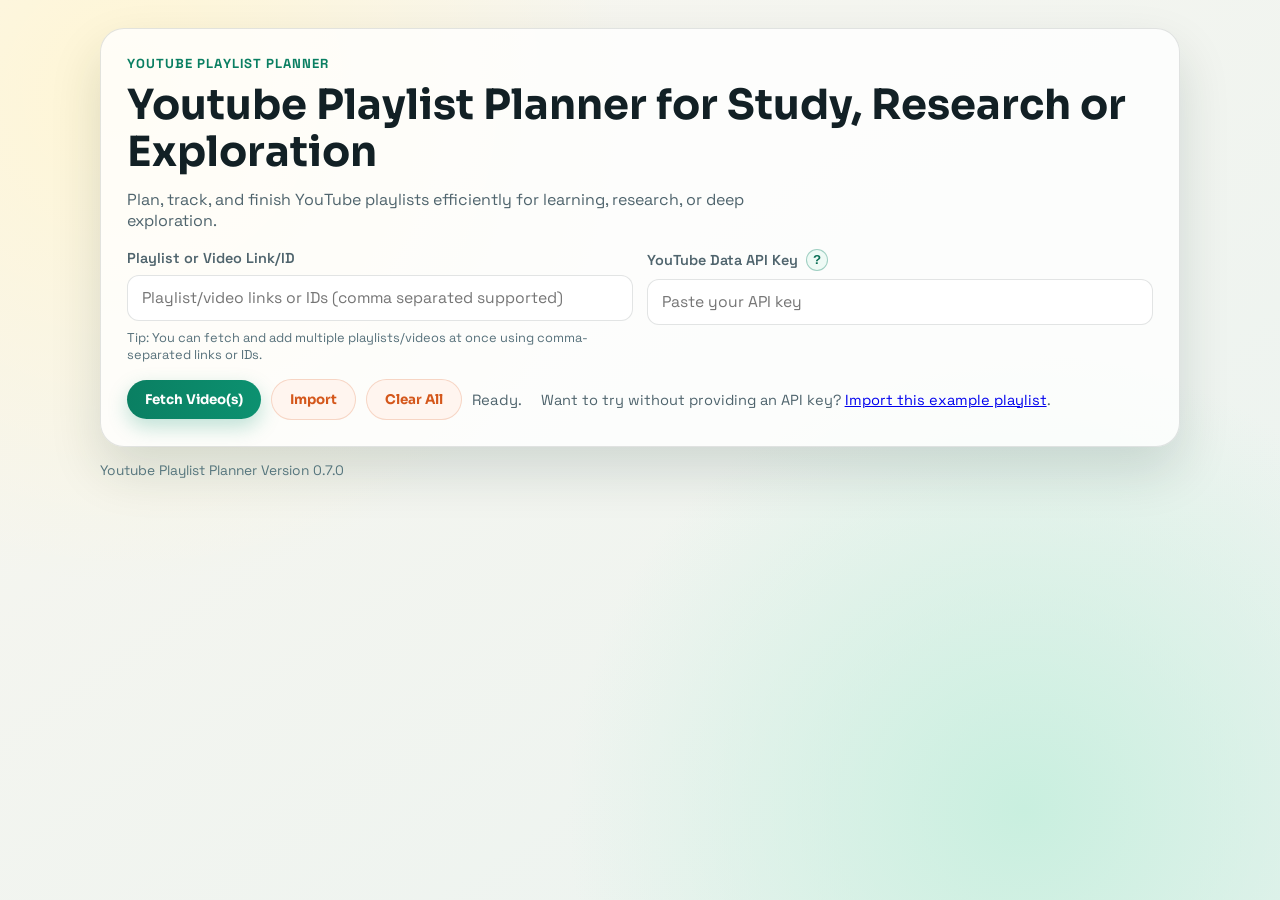
<file: index.html>
<!DOCTYPE html>
<html lang="en">
<head>
    <meta charset="UTF-8">
    <meta name="viewport" content="width=device-width, initial-scale=1.0">
    <title>Youtube Playlist Planner</title>
    <meta name="description" content="Youtube Playlist Planner for Study, Research or Exploration. Plan, track, and finish YouTube playlists efficiently for learning, research, or deep exploration.">
    <meta property="og:title" content="Youtube Playlist Planner">
    <meta property="og:description" content="Youtube Playlist Planner for Study, Research or Exploration. Plan, track, and finish YouTube playlists efficiently for learning, research, or deep exploration.">
    <meta property="og:type" content="website">
    <meta property="og:url" content="https://youtube-playlist-planner.netlify.app/">
    <meta property="og:image" content="https://youtube-playlist-planner.netlify.app/favicon.png">
    <meta name="twitter:card" content="summary">
    <meta name="twitter:title" content="Youtube Playlist Planner">
    <meta name="twitter:description" content="Youtube Playlist Planner for Study, Research or Exploration.">
    <meta name="twitter:image" content="https://youtube-playlist-planner.netlify.app/favicon.png">
    <link rel="canonical" href="https://youtube-playlist-planner.netlify.app/">
    <link rel="icon" type="image/png" href="favicon.png">
    <link rel="preconnect" href="https://fonts.googleapis.com">
    <link rel="preconnect" href="https://fonts.gstatic.com" crossorigin>
    <link href="https://fonts.googleapis.com/css2?family=Sora:wght@400;600;700;800&family=Space+Grotesk:wght@400;500;700&display=swap" rel="stylesheet">
    <link rel="stylesheet" href="style.css">
</head>
<body>
    <div class="aurora aurora-one"></div>
    <div class="aurora aurora-two"></div>

    <main class="app-shell">
        <section class="hero-card">
            <p class="eyebrow">Youtube Playlist Planner</p>
            <h1>Youtube Playlist Planner for Study, Research or Exploration</h1>
            <p class="hero-subtitle">Plan, track, and finish YouTube playlists efficiently for learning, research, or deep exploration.</p>

            <div class="input-grid">
                <label class="field">
                    <span>Playlist or Video Link/ID</span>
                    <input type="text" id="playlistId" placeholder="Playlist/video links or IDs (comma separated supported)">
                    <small class="field-hint">Tip: You can fetch and add multiple playlists/videos at once using comma-separated links or IDs.</small>
                </label>
                <label class="field">
                    <span class="label-with-help">YouTube Data API Key <button id="apiHelpBtn" class="help-icon-btn" type="button" aria-label="How to get API key">?</button></span>
                    <input type="password" id="apiKey" placeholder="Paste your API key">
                </label>
            </div>

                        <div class="action-row">
                                <button id="fetchBtn" class="btn btn-primary" type="button">Fetch Video(s)</button>
                                <button id="importBtnTop" class="btn btn-subtle" type="button">Import</button>
                                <button id="clearBtn" class="btn btn-subtle" type="button">Clear All</button>
                                <p id="statusText" class="status-text">Ready.
                                    <span id="tryExampleTip" class="try-example-tip" style="display:none;margin-left:1em;font-size:0.98em;">
                                        Want to try without providing an API key? <a href="#" id="importExampleLink">Import this example playlist</a>.
                                    </span>
                                </p>
                        </div>
        </section>

        <section id="dashboard" class="dashboard hidden">
            <div class="stats-grid">
                <article class="stat-card">
                    <p>Total Playlist Length</p>
                    <h2 id="total-time">0m</h2>
                </article>
                <article class="stat-card stat-accent">
                    <p>Yet to Watch</p>
                    <h2 id="remaining-time">0m</h2>
                </article>
                <article class="stat-card">
                    <p>Watched</p>
                    <h2 id="watched-time">0m</h2>
                </article>
            </div>

            <div class="plan-controls">
                <label class="inline-setting" for="speedOption">
                    Watch Speed
                    <select id="speedOption">
                        <option value="1">1x</option>
                        <option value="1.25">1.25x</option>
                        <option value="1.5">1.5x</option>
                        <option value="1.75">1.75x</option>
                        <option value="2">2x</option>
                    </select>
                </label>

                <label class="inline-setting" for="bufferMinutes">
                    Buffer (minutes)
                    <input id="bufferMinutes" type="number" min="0" step="5" value="0" placeholder="0">
                </label>

                <label class="inline-setting" for="startTime">
                    Start Watching From (optional)
                    <span class="time-input-wrap">
                        <input id="startTime" type="time">
                        <button id="clearStartTimeBtn" class="mini-action-btn" type="button">Clear</button>
                    </span>
                </label>

                <article class="stat-card plan-finish-card">
                    <p>Finish By</p>
                    <h2 id="finish-by-time">--:--</h2>
                </article>

                <div class="portability-tools">
                    <div class="portability-actions">
                        <button id="exportBtn" class="btn btn-subtle" type="button">Export</button>
                        <button id="importBtn" class="btn btn-subtle" type="button">Import</button>
                    </div>
                    <input id="importFileInput" type="file" accept="application/json" class="hidden" />
                </div>
            </div>

            <p id="planHint" class="plan-hint">ETA includes remaining watch time, selected speed, and buffer.</p>

            <div id="motivation-msg" class="motivation" aria-live="polite"></div>

            <div id="playerDock" class="player-dock hidden"></div>

            <div class="controls-wrap">
                <div class="tabs" role="tablist" aria-label="Video tabs">
                    <button id="yetTabBtn" class="tab active" type="button" data-tab="yet-to-watch">
                        Yet to Watch <span id="yetCount" class="chip">0</span>
                    </button>
                    <button id="watchedTabBtn" class="tab" type="button" data-tab="watched">
                        Watched <span id="watchedCount" class="chip">0</span>
                    </button>
                </div>

                <label class="sequence-picker" for="sortOrder">
                    Sequence
                    <select id="sortOrder">
                        <option value="normal">Normal</option>
                        <option value="reverse">Reverse</option>
                        <option value="manual">Manual</option>
                    </select>
                </label>
            </div>

            <div id="video-list" class="video-list"></div>
        </section>
    </main>

    <section id="playerModal" class="player-modal hidden" aria-hidden="true">
        <div id="playerBackdrop" class="player-backdrop"></div>
        <article class="player-card" role="dialog" aria-modal="true" aria-label="Video player">
            <header class="player-head">
                <div>
                    <p class="player-kicker">Now Playing</p>
                    <p id="playerRemainingTiny" class="player-mini">Yet to watch: 0m</p>
                    <p id="playerFinishTiny" class="player-mini">Finish by: --:--</p>
                    <h3 id="playerTitle">Video title</h3>
                </div>
                <button id="closePlayerBtn" class="close-player-btn" type="button" aria-label="Close player">x</button>
            </header>

            <div class="player-frame-wrap">
                <iframe
                    id="playerFrame"
                    class="player-frame"
                    src=""
                    title="YouTube video player"
                    allow="accelerometer; autoplay; clipboard-write; encrypted-media; gyroscope; picture-in-picture; web-share"
                    referrerpolicy="strict-origin-when-cross-origin"
                    allowfullscreen
                ></iframe>
            </div>

            <footer class="player-controls">
                <button id="prevVideoBtn" class="btn btn-subtle" type="button">Previous Video</button>
                <button id="markDoneBtn" class="btn btn-primary" type="button">Mark as Completed</button>
                <button id="nextVideoBtn" class="btn btn-subtle" type="button">Next Video</button>
                <button id="largeScreenBtn" class="btn btn-subtle" type="button">Large Screen</button>
                <button id="popModeBtn" class="btn btn-subtle" type="button">Pop-into UI</button>
            </footer>
        </article>
    </section>

    <section id="clearConfirmModal" class="quick-modal hidden" aria-hidden="true">
        <div id="clearConfirmBackdrop" class="quick-backdrop"></div>
        <article class="quick-card" role="dialog" aria-modal="true" aria-label="Confirm clear all">
            <header class="quick-head">
                <h3>Clear all playlist data?</h3>
                <button id="closeClearConfirmBtn" class="close-player-btn" type="button" aria-label="Close clear dialog">x</button>
            </header>
            <p class="help-note">This removes all videos and settings stored in this tracker.</p>
            <div class="merge-actions">
                <button id="confirmClearBtn" class="btn btn-primary" type="button">Yes, Clear All</button>
                <button id="cancelClearBtn" class="btn btn-subtle" type="button">Cancel</button>
            </div>
        </article>
    </section>

    <section id="mergeModal" class="quick-modal hidden" aria-hidden="true">
        <div id="mergeBackdrop" class="quick-backdrop"></div>
        <article class="quick-card" role="dialog" aria-modal="true" aria-label="Merge options">
            <header class="quick-head">
                <h3>Existing videos found</h3>
                <button id="closeMergeBtn" class="close-player-btn" type="button" aria-label="Close merge options">x</button>
            </header>
            <p class="help-note">Choose how to place incoming videos.</p>
            <div class="merge-actions">
                <button id="mergeReplaceBtn" class="btn btn-primary" type="button">Replace Existing Playlist</button>
                <button id="mergeBottomBtn" class="btn btn-subtle" type="button">Add to the Bottom</button>
                <button id="mergeTopBtn" class="btn btn-subtle" type="button">Add to the Top</button>
            </div>
        </article>
    </section>

    <section id="helpModal" class="quick-modal hidden" aria-hidden="true">
        <div id="helpBackdrop" class="quick-backdrop"></div>
        <article class="quick-card" role="dialog" aria-modal="true" aria-label="API key help">
            <header class="quick-head">
                <h3>Generate YouTube Data API Key</h3>
                <button id="closeHelpBtn" class="close-player-btn" type="button" aria-label="Close help">x</button>
            </header>
            <ol class="help-steps">
                <li>Open <a href="https://console.cloud.google.com/" target="_blank" rel="noopener noreferrer">Google Cloud Console</a>.</li>
                <li><a href="https://console.cloud.google.com/projectcreate" target="_blank" rel="noopener noreferrer">Create</a> or select a project.</li>
                <li>Enable <a href="https://console.cloud.google.com/marketplace/product/google/youtube.googleapis.com" target="_blank" rel="noopener noreferrer">YouTube Data API v3</a>.</li>
                <li>Open <a href="https://console.cloud.google.com/apis/credentials" target="_blank" rel="noopener noreferrer">Credentials</a> and click Create Credentials, then API key.</li>
                <li>Copy key and optionally restrict it for safety.</li>
                <li>Paste it in this app and fetch videos.</li>
            </ol>
            <p class="help-note">Security tip: Restrict the key by HTTP referrer and YouTube Data API v3 scope.</p>
        </article>
    </section>

    <section id="completeModal" class="quick-modal hidden" aria-hidden="true">
        <div id="completeBackdrop" class="quick-backdrop"></div>
        <article class="quick-card completion-card" role="dialog" aria-modal="true" aria-label="Completion message">
            <div class="big-tick">✓</div>
            <h3>Great job!</h3>
            <p id="completeText">Video marked as completed.</p>
            <button id="closeCompleteBtn" class="btn btn-primary" type="button">Continue</button>
        </article>
    </section>

    <section id="exportModal" class="quick-modal hidden" aria-hidden="true">
        <div id="exportBackdrop" class="quick-backdrop"></div>
        <article class="quick-card" role="dialog" aria-modal="true" aria-label="Export options">
            <header class="quick-head">
                <h3>Export Options</h3>
                <button id="closeExportBtn" class="close-player-btn" type="button" aria-label="Close export options">x</button>
            </header>
            <label class="export-option">
                <input id="exportIncludeApiKey" type="checkbox" checked>
                Include API key in exported file
            </label>
            <p class="help-note">Only enable this if you trust the destination where the file will be stored.</p>
            <div class="merge-actions">
                <button id="confirmExportBtn" class="btn btn-primary" type="button">Export</button>
                <button id="cancelExportBtn" class="btn btn-subtle" type="button">Cancel</button>
            </div>
        </article>
    </section>

    <template id="emptyStateTemplate">
        <div class="empty-state">
            <h3>No videos in this tab</h3>
            <p>Switch tabs or fetch a playlist to continue.</p>
            <div id="emptyExampleTip" class="try-example-tip" style="margin-top:1em;">
              <span>Want to try without providing an API key? <a href="#" id="importExampleLinkEmpty">Import this example playlist</a>.</span>
            </div>
        </div>
    </template>

    <footer class="app-footer">
        <p>Youtube Playlist Planner Version 0.7.0</p>
    </footer>

    <script src="script.js"></script>
</body>
</html>
</file>
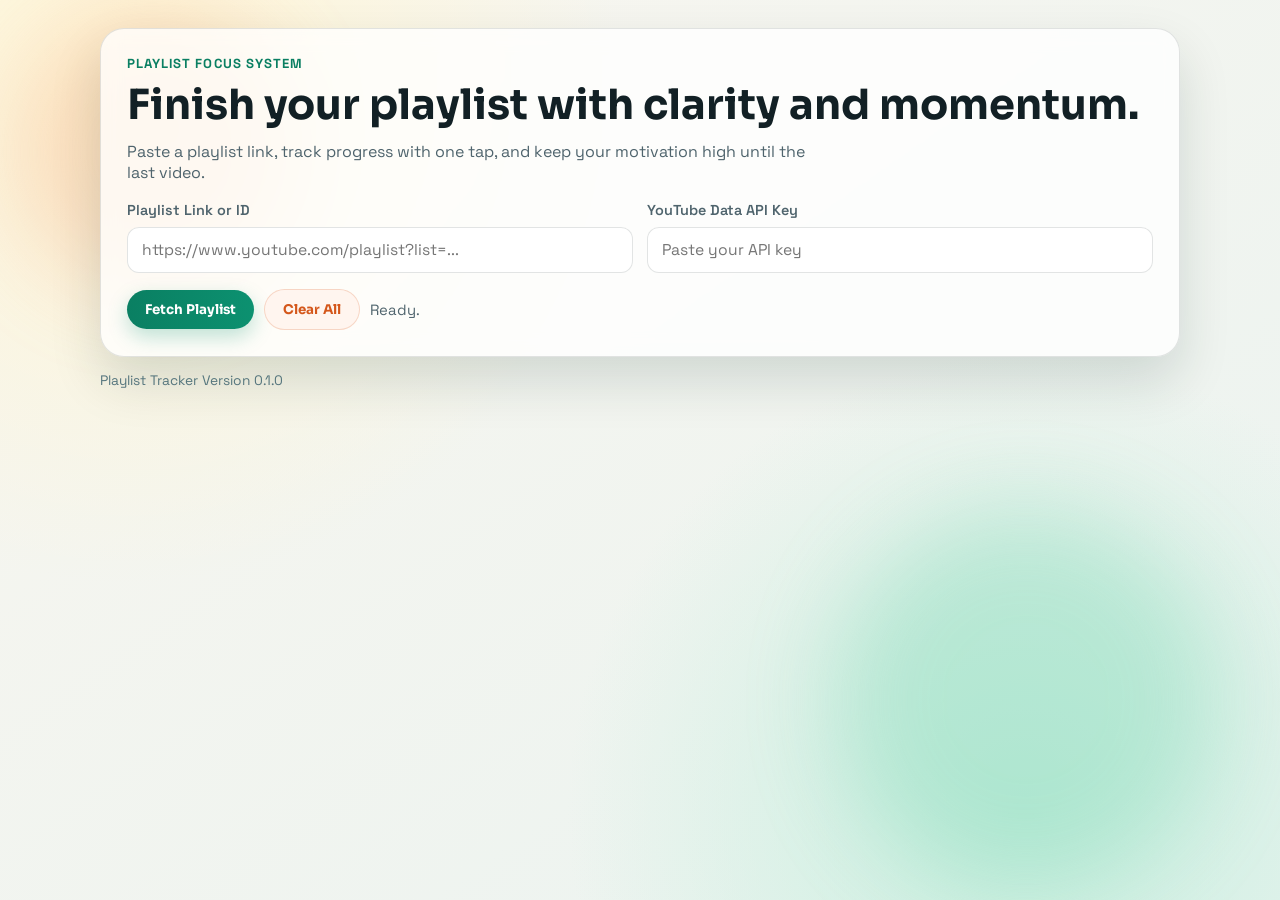
<file: v/0.1.0/index.html>
<!DOCTYPE html>
<html lang="en">
<head>
    <meta charset="UTF-8">
    <meta name="viewport" content="width=device-width, initial-scale=1.0">
    <title>Playlist Tracker</title>
    <link rel="preconnect" href="https://fonts.googleapis.com">
    <link rel="preconnect" href="https://fonts.gstatic.com" crossorigin>
    <link href="https://fonts.googleapis.com/css2?family=Sora:wght@400;600;700;800&family=Space+Grotesk:wght@400;500;700&display=swap" rel="stylesheet">
    <link rel="stylesheet" href="style.css">
</head>
<body>
    <div class="aurora aurora-one"></div>
    <div class="aurora aurora-two"></div>

    <main class="app-shell">
        <section class="hero-card">
            <p class="eyebrow">Playlist Focus System</p>
            <h1>Finish your playlist with clarity and momentum.</h1>
            <p class="hero-subtitle">Paste a playlist link, track progress with one tap, and keep your motivation high until the last video.</p>

            <div class="input-grid">
                <label class="field">
                    <span>Playlist Link or ID</span>
                    <input type="text" id="playlistId" placeholder="https://www.youtube.com/playlist?list=...">
                </label>
                <label class="field">
                    <span>YouTube Data API Key</span>
                    <input type="password" id="apiKey" placeholder="Paste your API key">
                </label>
            </div>

            <div class="action-row">
                <button id="fetchBtn" class="btn btn-primary" type="button">Fetch Playlist</button>
                <button id="clearBtn" class="btn btn-subtle" type="button">Clear All</button>
                <p id="statusText" class="status-text">Ready.</p>
            </div>
        </section>

        <section id="dashboard" class="dashboard hidden">
            <div class="stats-grid">
                <article class="stat-card">
                    <p>Total Playlist Length</p>
                    <h2 id="total-time">0m</h2>
                </article>
                <article class="stat-card stat-accent">
                    <p>Yet to Watch</p>
                    <h2 id="remaining-time">0m</h2>
                </article>
                <article class="stat-card">
                    <p>Watched</p>
                    <h2 id="watched-time">0m</h2>
                </article>
                <article class="stat-card">
                    <p>Finish By</p>
                    <h2 id="finish-by-time">--:--</h2>
                </article>
            </div>

            <div class="plan-controls">
                <label class="inline-setting" for="speedOption">
                    Watch Speed
                    <select id="speedOption">
                        <option value="1">1x</option>
                        <option value="1.25">1.25x</option>
                        <option value="1.5">1.5x</option>
                        <option value="1.75">1.75x</option>
                        <option value="2">2x</option>
                    </select>
                </label>

                <label class="inline-setting" for="bufferMinutes">
                    Buffer (minutes)
                    <input id="bufferMinutes" type="number" min="0" step="5" value="0" placeholder="0">
                </label>

                <p id="planHint" class="plan-hint">ETA includes remaining watch time, selected speed, and buffer.</p>
            </div>

            <div id="motivation-msg" class="motivation" aria-live="polite"></div>

            <div class="controls-wrap">
                <div class="tabs" role="tablist" aria-label="Video tabs">
                    <button id="yetTabBtn" class="tab active" type="button" data-tab="yet-to-watch">
                        Yet to Watch <span id="yetCount" class="chip">0</span>
                    </button>
                    <button id="watchedTabBtn" class="tab" type="button" data-tab="watched">
                        Watched <span id="watchedCount" class="chip">0</span>
                    </button>
                </div>

                <label class="sequence-picker" for="sortOrder">
                    Sequence
                    <select id="sortOrder">
                        <option value="normal">Normal</option>
                        <option value="reverse">Reverse</option>
                        <option value="manual">Manual</option>
                    </select>
                </label>
            </div>

            <div id="video-list" class="video-list"></div>
        </section>
    </main>

    <section id="playerModal" class="player-modal hidden" aria-hidden="true">
        <div id="playerBackdrop" class="player-backdrop"></div>
        <article class="player-card" role="dialog" aria-modal="true" aria-label="Video player">
            <header class="player-head">
                <div>
                    <p class="player-kicker">Now Playing</p>
                    <p id="playerRemainingTiny" class="player-mini">Yet to watch: 0m</p>
                    <p id="playerFinishTiny" class="player-mini">Finish by: --:--</p>
                    <h3 id="playerTitle">Video title</h3>
                </div>
                <button id="closePlayerBtn" class="close-player-btn" type="button" aria-label="Close player">x</button>
            </header>

            <div class="player-frame-wrap">
                <iframe
                    id="playerFrame"
                    class="player-frame"
                    src=""
                    title="YouTube video player"
                    allow="accelerometer; autoplay; clipboard-write; encrypted-media; gyroscope; picture-in-picture; web-share"
                    referrerpolicy="strict-origin-when-cross-origin"
                    allowfullscreen
                ></iframe>
            </div>

            <footer class="player-controls">
                <button id="prevVideoBtn" class="btn btn-subtle" type="button">Previous Video</button>
                <button id="markDoneBtn" class="btn btn-primary" type="button">Mark as Completed</button>
                <button id="nextVideoBtn" class="btn btn-subtle" type="button">Next Video</button>
            </footer>
        </article>
    </section>

    <template id="emptyStateTemplate">
        <div class="empty-state">
            <h3>No videos in this tab</h3>
            <p>Switch tabs or fetch a playlist to continue.</p>
        </div>
    </template>

    <footer class="app-footer">
        <p>Playlist Tracker Version 0.1.0</p>
    </footer>

    <script src="script.js"></script>
</body>
</html>
</file>
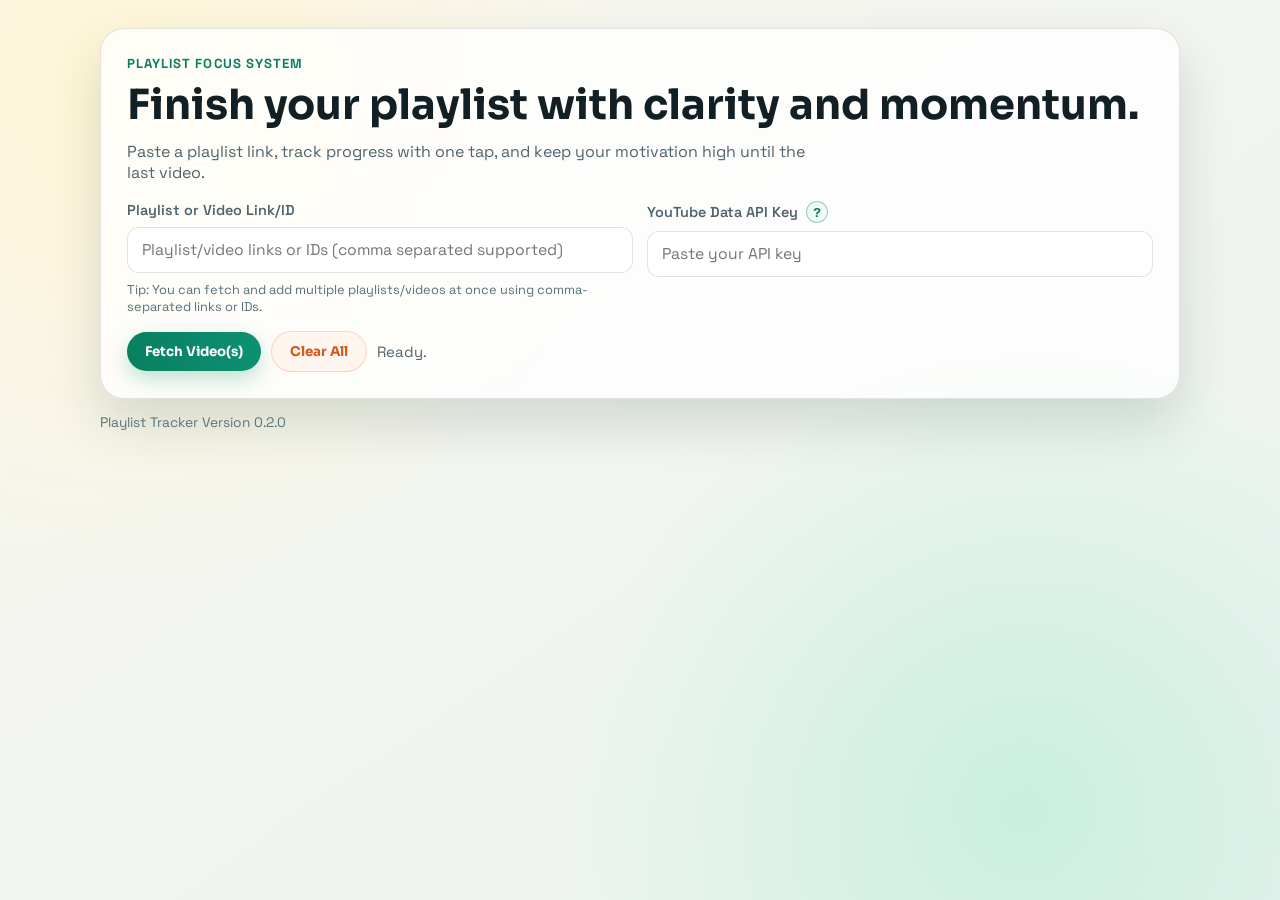
<file: v/0.2.0/index.html>
<!DOCTYPE html>
<html lang="en">
<head>
    <meta charset="UTF-8">
    <meta name="viewport" content="width=device-width, initial-scale=1.0">
    <title>Playlist Tracker</title>
    <link rel="preconnect" href="https://fonts.googleapis.com">
    <link rel="preconnect" href="https://fonts.gstatic.com" crossorigin>
    <link href="https://fonts.googleapis.com/css2?family=Sora:wght@400;600;700;800&family=Space+Grotesk:wght@400;500;700&display=swap" rel="stylesheet">
    <link rel="stylesheet" href="style.css">
</head>
<body>
    <div class="aurora aurora-one"></div>
    <div class="aurora aurora-two"></div>

    <main class="app-shell">
        <section class="hero-card">
            <p class="eyebrow">Playlist Focus System</p>
            <h1>Finish your playlist with clarity and momentum.</h1>
            <p class="hero-subtitle">Paste a playlist link, track progress with one tap, and keep your motivation high until the last video.</p>

            <div class="input-grid">
                <label class="field">
                    <span>Playlist or Video Link/ID</span>
                    <input type="text" id="playlistId" placeholder="Playlist/video links or IDs (comma separated supported)">
                    <small class="field-hint">Tip: You can fetch and add multiple playlists/videos at once using comma-separated links or IDs.</small>
                </label>
                <label class="field">
                    <span class="label-with-help">YouTube Data API Key <button id="apiHelpBtn" class="help-icon-btn" type="button" aria-label="How to get API key">?</button></span>
                    <input type="password" id="apiKey" placeholder="Paste your API key">
                </label>
            </div>

            <div class="action-row">
                <button id="fetchBtn" class="btn btn-primary" type="button">Fetch Video(s)</button>
                <button id="clearBtn" class="btn btn-subtle" type="button">Clear All</button>
                <p id="statusText" class="status-text">Ready.</p>
            </div>
        </section>

        <section id="dashboard" class="dashboard hidden">
            <div class="stats-grid">
                <article class="stat-card">
                    <p>Total Playlist Length</p>
                    <h2 id="total-time">0m</h2>
                </article>
                <article class="stat-card stat-accent">
                    <p>Yet to Watch</p>
                    <h2 id="remaining-time">0m</h2>
                </article>
                <article class="stat-card">
                    <p>Watched</p>
                    <h2 id="watched-time">0m</h2>
                </article>
                <article class="stat-card">
                    <p>Finish By</p>
                    <h2 id="finish-by-time">--:--</h2>
                </article>
            </div>

            <div class="plan-controls">
                <label class="inline-setting" for="speedOption">
                    Watch Speed
                    <select id="speedOption">
                        <option value="1">1x</option>
                        <option value="1.25">1.25x</option>
                        <option value="1.5">1.5x</option>
                        <option value="1.75">1.75x</option>
                        <option value="2">2x</option>
                    </select>
                </label>

                <label class="inline-setting" for="bufferMinutes">
                    Buffer (minutes)
                    <input id="bufferMinutes" type="number" min="0" step="5" value="0" placeholder="0">
                </label>

                <label class="inline-setting" for="startTime">
                    Start Watching From (optional)
                    <input id="startTime" type="time">
                </label>

                <p id="planHint" class="plan-hint">ETA includes remaining watch time, selected speed, and buffer.</p>
            </div>

            <div id="motivation-msg" class="motivation" aria-live="polite"></div>

            <div class="controls-wrap">
                <div class="tabs" role="tablist" aria-label="Video tabs">
                    <button id="yetTabBtn" class="tab active" type="button" data-tab="yet-to-watch">
                        Yet to Watch <span id="yetCount" class="chip">0</span>
                    </button>
                    <button id="watchedTabBtn" class="tab" type="button" data-tab="watched">
                        Watched <span id="watchedCount" class="chip">0</span>
                    </button>
                </div>

                <label class="sequence-picker" for="sortOrder">
                    Sequence
                    <select id="sortOrder">
                        <option value="normal">Normal</option>
                        <option value="reverse">Reverse</option>
                        <option value="manual">Manual</option>
                    </select>
                </label>
            </div>

            <div id="video-list" class="video-list"></div>
        </section>
    </main>

    <section id="playerModal" class="player-modal hidden" aria-hidden="true">
        <div id="playerBackdrop" class="player-backdrop"></div>
        <article class="player-card" role="dialog" aria-modal="true" aria-label="Video player">
            <header class="player-head">
                <div>
                    <p class="player-kicker">Now Playing</p>
                    <p id="playerRemainingTiny" class="player-mini">Yet to watch: 0m</p>
                    <p id="playerFinishTiny" class="player-mini">Finish by: --:--</p>
                    <h3 id="playerTitle">Video title</h3>
                </div>
                <button id="closePlayerBtn" class="close-player-btn" type="button" aria-label="Close player">x</button>
            </header>

            <div class="player-frame-wrap">
                <iframe
                    id="playerFrame"
                    class="player-frame"
                    src=""
                    title="YouTube video player"
                    allow="accelerometer; autoplay; clipboard-write; encrypted-media; gyroscope; picture-in-picture; web-share"
                    referrerpolicy="strict-origin-when-cross-origin"
                    allowfullscreen
                ></iframe>
            </div>

            <footer class="player-controls">
                <button id="prevVideoBtn" class="btn btn-subtle" type="button">Previous Video</button>
                <button id="markDoneBtn" class="btn btn-primary" type="button">Mark as Completed</button>
                <button id="nextVideoBtn" class="btn btn-subtle" type="button">Next Video</button>
            </footer>
        </article>
    </section>

    <section id="helpModal" class="quick-modal hidden" aria-hidden="true">
        <div id="helpBackdrop" class="quick-backdrop"></div>
        <article class="quick-card" role="dialog" aria-modal="true" aria-label="API key help">
            <header class="quick-head">
                <h3>Generate YouTube Data API Key</h3>
                <button id="closeHelpBtn" class="close-player-btn" type="button" aria-label="Close help">x</button>
            </header>
            <ol class="help-steps">
                <li>Open <a href="https://console.cloud.google.com/" target="_blank" rel="noopener noreferrer">Google Cloud Console</a>.</li>
                <li><a href="https://console.cloud.google.com/projectcreate" target="_blank" rel="noopener noreferrer">Create</a> or select a project.</li>
                <li>Enable <a href="https://console.cloud.google.com/marketplace/product/google/youtube.googleapis.com" target="_blank" rel="noopener noreferrer">YouTube Data API v3</a>.</li>
                <li>Open <a href="https://console.cloud.google.com/apis/credentials" target="_blank" rel="noopener noreferrer">Credentials</a> and click Create Credentials, then API key.</li>
                <li>Copy key and optionally restrict it for safety.</li>
                <li>Paste it in this app and fetch videos.</li>
            </ol>
            <p class="help-note">Security tip: Restrict the key by HTTP referrer and YouTube Data API v3 scope.</p>
        </article>
    </section>

    <section id="completeModal" class="quick-modal hidden" aria-hidden="true">
        <div id="completeBackdrop" class="quick-backdrop"></div>
        <article class="quick-card completion-card" role="dialog" aria-modal="true" aria-label="Completion message">
            <div class="big-tick">✓</div>
            <h3>Great job!</h3>
            <p id="completeText">Video marked as completed.</p>
            <button id="closeCompleteBtn" class="btn btn-primary" type="button">Continue</button>
        </article>
    </section>

    <template id="emptyStateTemplate">
        <div class="empty-state">
            <h3>No videos in this tab</h3>
            <p>Switch tabs or fetch a playlist to continue.</p>
        </div>
    </template>

    <footer class="app-footer">
        <p>Playlist Tracker Version 0.2.0</p>
    </footer>

    <script src="script.js"></script>
</body>
</html>
</file>
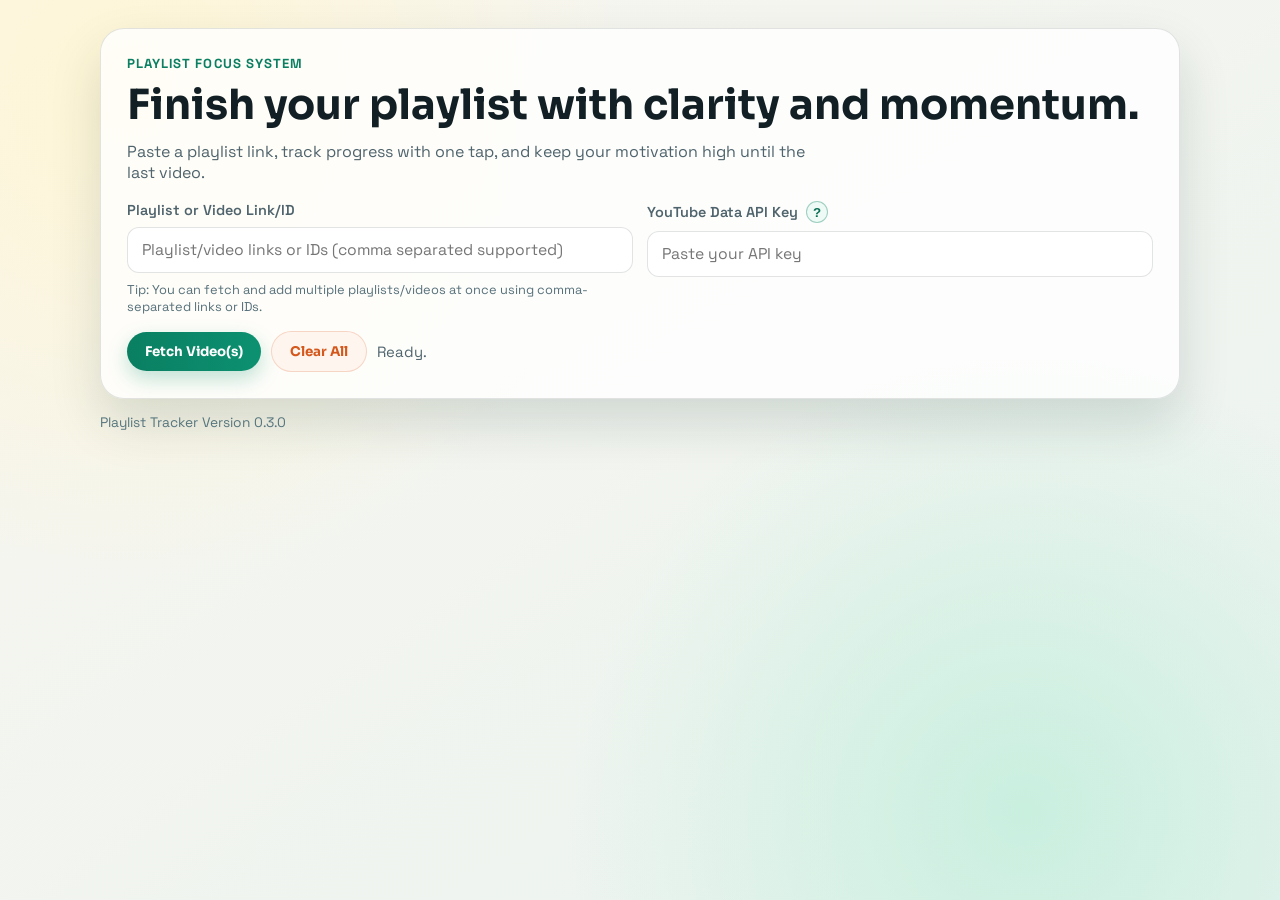
<file: v/0.3.0/index.html>
<!DOCTYPE html>
<html lang="en">
<head>
    <meta charset="UTF-8">
    <meta name="viewport" content="width=device-width, initial-scale=1.0">
    <title>Playlist Tracker</title>
    <link rel="preconnect" href="https://fonts.googleapis.com">
    <link rel="preconnect" href="https://fonts.gstatic.com" crossorigin>
    <link href="https://fonts.googleapis.com/css2?family=Sora:wght@400;600;700;800&family=Space+Grotesk:wght@400;500;700&display=swap" rel="stylesheet">
    <link rel="stylesheet" href="style.css">
</head>
<body>
    <div class="aurora aurora-one"></div>
    <div class="aurora aurora-two"></div>

    <main class="app-shell">
        <section class="hero-card">
            <p class="eyebrow">Playlist Focus System</p>
            <h1>Finish your playlist with clarity and momentum.</h1>
            <p class="hero-subtitle">Paste a playlist link, track progress with one tap, and keep your motivation high until the last video.</p>

            <div class="input-grid">
                <label class="field">
                    <span>Playlist or Video Link/ID</span>
                    <input type="text" id="playlistId" placeholder="Playlist/video links or IDs (comma separated supported)">
                    <small class="field-hint">Tip: You can fetch and add multiple playlists/videos at once using comma-separated links or IDs.</small>
                </label>
                <label class="field">
                    <span class="label-with-help">YouTube Data API Key <button id="apiHelpBtn" class="help-icon-btn" type="button" aria-label="How to get API key">?</button></span>
                    <input type="password" id="apiKey" placeholder="Paste your API key">
                </label>
            </div>

            <div class="action-row">
                <button id="fetchBtn" class="btn btn-primary" type="button">Fetch Video(s)</button>
                <button id="clearBtn" class="btn btn-subtle" type="button">Clear All</button>
                <p id="statusText" class="status-text">Ready.</p>
            </div>
        </section>

        <section id="dashboard" class="dashboard hidden">
            <div class="stats-grid">
                <article class="stat-card">
                    <p>Total Playlist Length</p>
                    <h2 id="total-time">0m</h2>
                </article>
                <article class="stat-card stat-accent">
                    <p>Yet to Watch</p>
                    <h2 id="remaining-time">0m</h2>
                </article>
                <article class="stat-card">
                    <p>Watched</p>
                    <h2 id="watched-time">0m</h2>
                </article>
            </div>

            <div class="plan-controls">
                <label class="inline-setting" for="speedOption">
                    Watch Speed
                    <select id="speedOption">
                        <option value="1">1x</option>
                        <option value="1.25">1.25x</option>
                        <option value="1.5">1.5x</option>
                        <option value="1.75">1.75x</option>
                        <option value="2">2x</option>
                    </select>
                </label>

                <label class="inline-setting" for="bufferMinutes">
                    Buffer (minutes)
                    <input id="bufferMinutes" type="number" min="0" step="5" value="0" placeholder="0">
                </label>

                <label class="inline-setting" for="startTime">
                    Start Watching From (optional)
                    <span class="time-input-wrap">
                        <input id="startTime" type="time">
                        <button id="clearStartTimeBtn" class="mini-action-btn" type="button">Clear</button>
                    </span>
                </label>

                <article class="stat-card plan-finish-card">
                    <p>Finish By</p>
                    <h2 id="finish-by-time">--:--</h2>
                </article>
            </div>

            <p id="planHint" class="plan-hint">ETA includes remaining watch time, selected speed, and buffer.</p>

            <div id="motivation-msg" class="motivation" aria-live="polite"></div>

            <div class="controls-wrap">
                <div class="tabs" role="tablist" aria-label="Video tabs">
                    <button id="yetTabBtn" class="tab active" type="button" data-tab="yet-to-watch">
                        Yet to Watch <span id="yetCount" class="chip">0</span>
                    </button>
                    <button id="watchedTabBtn" class="tab" type="button" data-tab="watched">
                        Watched <span id="watchedCount" class="chip">0</span>
                    </button>
                </div>

                <label class="sequence-picker" for="sortOrder">
                    Sequence
                    <select id="sortOrder">
                        <option value="normal">Normal</option>
                        <option value="reverse">Reverse</option>
                        <option value="manual">Manual</option>
                    </select>
                </label>
            </div>

            <div id="video-list" class="video-list"></div>
        </section>
    </main>

    <section id="playerModal" class="player-modal hidden" aria-hidden="true">
        <div id="playerBackdrop" class="player-backdrop"></div>
        <article class="player-card" role="dialog" aria-modal="true" aria-label="Video player">
            <header class="player-head">
                <div>
                    <p class="player-kicker">Now Playing</p>
                    <p id="playerRemainingTiny" class="player-mini">Yet to watch: 0m</p>
                    <p id="playerFinishTiny" class="player-mini">Finish by: --:--</p>
                    <h3 id="playerTitle">Video title</h3>
                </div>
                <button id="closePlayerBtn" class="close-player-btn" type="button" aria-label="Close player">x</button>
            </header>

            <div class="player-frame-wrap">
                <iframe
                    id="playerFrame"
                    class="player-frame"
                    src=""
                    title="YouTube video player"
                    allow="accelerometer; autoplay; clipboard-write; encrypted-media; gyroscope; picture-in-picture; web-share"
                    referrerpolicy="strict-origin-when-cross-origin"
                    allowfullscreen
                ></iframe>
            </div>

            <footer class="player-controls">
                <button id="prevVideoBtn" class="btn btn-subtle" type="button">Previous Video</button>
                <button id="markDoneBtn" class="btn btn-primary" type="button">Mark as Completed</button>
                <button id="nextVideoBtn" class="btn btn-subtle" type="button">Next Video</button>
                <button id="fullscreenBtn" class="btn btn-subtle" type="button">Full Screen</button>
            </footer>
        </article>
    </section>

    <section id="mergeModal" class="quick-modal hidden" aria-hidden="true">
        <div id="mergeBackdrop" class="quick-backdrop"></div>
        <article class="quick-card" role="dialog" aria-modal="true" aria-label="Merge options">
            <header class="quick-head">
                <h3>Existing videos found</h3>
                <button id="closeMergeBtn" class="close-player-btn" type="button" aria-label="Close merge options">x</button>
            </header>
            <p class="help-note">Choose how to place incoming videos.</p>
            <div class="merge-actions">
                <button id="mergeReplaceBtn" class="btn btn-primary" type="button">Replace Existing Playlist</button>
                <button id="mergeBottomBtn" class="btn btn-subtle" type="button">Add to the Bottom</button>
                <button id="mergeTopBtn" class="btn btn-subtle" type="button">Add to the Top</button>
            </div>
        </article>
    </section>

    <section id="helpModal" class="quick-modal hidden" aria-hidden="true">
        <div id="helpBackdrop" class="quick-backdrop"></div>
        <article class="quick-card" role="dialog" aria-modal="true" aria-label="API key help">
            <header class="quick-head">
                <h3>Generate YouTube Data API Key</h3>
                <button id="closeHelpBtn" class="close-player-btn" type="button" aria-label="Close help">x</button>
            </header>
            <ol class="help-steps">
                <li>Open <a href="https://console.cloud.google.com/" target="_blank" rel="noopener noreferrer">Google Cloud Console</a>.</li>
                <li><a href="https://console.cloud.google.com/projectcreate" target="_blank" rel="noopener noreferrer">Create</a> or select a project.</li>
                <li>Enable <a href="https://console.cloud.google.com/marketplace/product/google/youtube.googleapis.com" target="_blank" rel="noopener noreferrer">YouTube Data API v3</a>.</li>
                <li>Open <a href="https://console.cloud.google.com/apis/credentials" target="_blank" rel="noopener noreferrer">Credentials</a> and click Create Credentials, then API key.</li>
                <li>Copy key and optionally restrict it for safety.</li>
                <li>Paste it in this app and fetch videos.</li>
            </ol>
            <p class="help-note">Security tip: Restrict the key by HTTP referrer and YouTube Data API v3 scope.</p>
        </article>
    </section>

    <section id="completeModal" class="quick-modal hidden" aria-hidden="true">
        <div id="completeBackdrop" class="quick-backdrop"></div>
        <article class="quick-card completion-card" role="dialog" aria-modal="true" aria-label="Completion message">
            <div class="big-tick">✓</div>
            <h3>Great job!</h3>
            <p id="completeText">Video marked as completed.</p>
            <button id="closeCompleteBtn" class="btn btn-primary" type="button">Continue</button>
        </article>
    </section>

    <template id="emptyStateTemplate">
        <div class="empty-state">
            <h3>No videos in this tab</h3>
            <p>Switch tabs or fetch a playlist to continue.</p>
        </div>
    </template>

    <footer class="app-footer">
        <p>Playlist Tracker Version 0.3.0</p>
    </footer>

    <script src="script.js"></script>
</body>
</html>
</file>
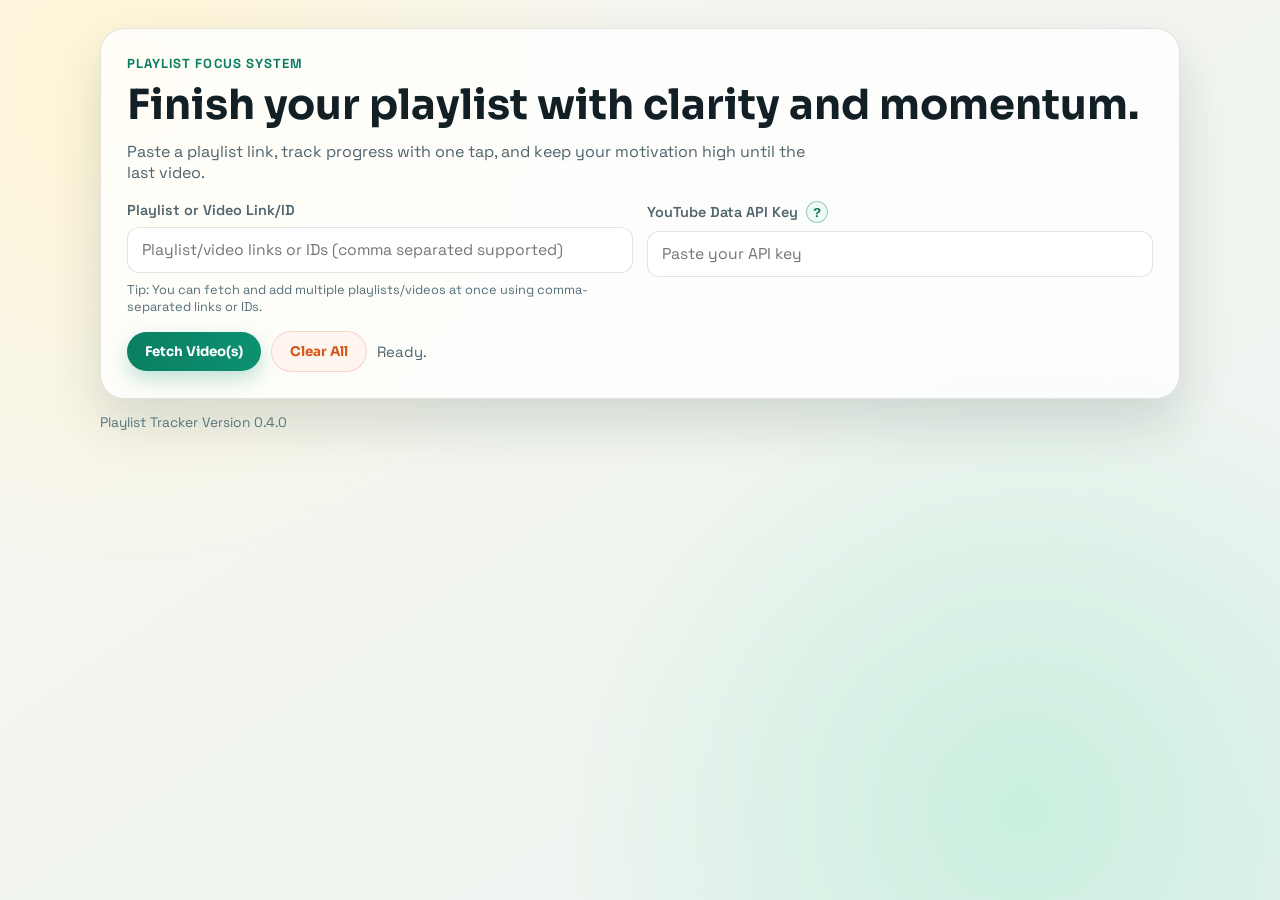
<file: v/0.4.0/index.html>
<!DOCTYPE html>
<html lang="en">
<head>
    <meta charset="UTF-8">
    <meta name="viewport" content="width=device-width, initial-scale=1.0">
    <title>Playlist Tracker</title>
    <link rel="preconnect" href="https://fonts.googleapis.com">
    <link rel="preconnect" href="https://fonts.gstatic.com" crossorigin>
    <link href="https://fonts.googleapis.com/css2?family=Sora:wght@400;600;700;800&family=Space+Grotesk:wght@400;500;700&display=swap" rel="stylesheet">
    <link rel="stylesheet" href="style.css">
</head>
<body>
    <div class="aurora aurora-one"></div>
    <div class="aurora aurora-two"></div>

    <main class="app-shell">
        <section class="hero-card">
            <p class="eyebrow">Playlist Focus System</p>
            <h1>Finish your playlist with clarity and momentum.</h1>
            <p class="hero-subtitle">Paste a playlist link, track progress with one tap, and keep your motivation high until the last video.</p>

            <div class="input-grid">
                <label class="field">
                    <span>Playlist or Video Link/ID</span>
                    <input type="text" id="playlistId" placeholder="Playlist/video links or IDs (comma separated supported)">
                    <small class="field-hint">Tip: You can fetch and add multiple playlists/videos at once using comma-separated links or IDs.</small>
                </label>
                <label class="field">
                    <span class="label-with-help">YouTube Data API Key <button id="apiHelpBtn" class="help-icon-btn" type="button" aria-label="How to get API key">?</button></span>
                    <input type="password" id="apiKey" placeholder="Paste your API key">
                </label>
            </div>

            <div class="action-row">
                <button id="fetchBtn" class="btn btn-primary" type="button">Fetch Video(s)</button>
                <button id="clearBtn" class="btn btn-subtle" type="button">Clear All</button>
                <p id="statusText" class="status-text">Ready.</p>
            </div>
        </section>

        <section id="dashboard" class="dashboard hidden">
            <div class="stats-grid">
                <article class="stat-card">
                    <p>Total Playlist Length</p>
                    <h2 id="total-time">0m</h2>
                </article>
                <article class="stat-card stat-accent">
                    <p>Yet to Watch</p>
                    <h2 id="remaining-time">0m</h2>
                </article>
                <article class="stat-card">
                    <p>Watched</p>
                    <h2 id="watched-time">0m</h2>
                </article>
            </div>

            <div class="plan-controls">
                <label class="inline-setting" for="speedOption">
                    Watch Speed
                    <select id="speedOption">
                        <option value="1">1x</option>
                        <option value="1.25">1.25x</option>
                        <option value="1.5">1.5x</option>
                        <option value="1.75">1.75x</option>
                        <option value="2">2x</option>
                    </select>
                </label>

                <label class="inline-setting" for="bufferMinutes">
                    Buffer (minutes)
                    <input id="bufferMinutes" type="number" min="0" step="5" value="0" placeholder="0">
                </label>

                <label class="inline-setting" for="startTime">
                    Start Watching From (optional)
                    <span class="time-input-wrap">
                        <input id="startTime" type="time">
                        <button id="clearStartTimeBtn" class="mini-action-btn" type="button">Clear</button>
                    </span>
                </label>

                <article class="stat-card plan-finish-card">
                    <p>Finish By</p>
                    <h2 id="finish-by-time">--:--</h2>
                </article>

                <div class="portability-tools">
                    <label class="include-key-label">
                        <input id="includeApiKey" type="checkbox" checked>
                        Include API Key
                    </label>
                    <div class="portability-actions">
                        <button id="exportBtn" class="btn btn-subtle" type="button">Export</button>
                        <button id="importBtn" class="btn btn-subtle" type="button">Import</button>
                    </div>
                    <input id="importFileInput" type="file" accept="application/json" class="hidden" />
                </div>
            </div>

            <p id="planHint" class="plan-hint">ETA includes remaining watch time, selected speed, and buffer.</p>

            <div id="motivation-msg" class="motivation" aria-live="polite"></div>

            <div id="playerDock" class="player-dock hidden"></div>

            <div class="controls-wrap">
                <div class="tabs" role="tablist" aria-label="Video tabs">
                    <button id="yetTabBtn" class="tab active" type="button" data-tab="yet-to-watch">
                        Yet to Watch <span id="yetCount" class="chip">0</span>
                    </button>
                    <button id="watchedTabBtn" class="tab" type="button" data-tab="watched">
                        Watched <span id="watchedCount" class="chip">0</span>
                    </button>
                </div>

                <label class="sequence-picker" for="sortOrder">
                    Sequence
                    <select id="sortOrder">
                        <option value="normal">Normal</option>
                        <option value="reverse">Reverse</option>
                        <option value="manual">Manual</option>
                    </select>
                </label>
            </div>

            <div id="video-list" class="video-list"></div>
        </section>
    </main>

    <section id="playerModal" class="player-modal hidden" aria-hidden="true">
        <div id="playerBackdrop" class="player-backdrop"></div>
        <article class="player-card" role="dialog" aria-modal="true" aria-label="Video player">
            <header class="player-head">
                <div>
                    <p class="player-kicker">Now Playing</p>
                    <p id="playerRemainingTiny" class="player-mini">Yet to watch: 0m</p>
                    <p id="playerFinishTiny" class="player-mini">Finish by: --:--</p>
                    <h3 id="playerTitle">Video title</h3>
                </div>
                <button id="closePlayerBtn" class="close-player-btn" type="button" aria-label="Close player">x</button>
            </header>

            <div class="player-frame-wrap">
                <iframe
                    id="playerFrame"
                    class="player-frame"
                    src=""
                    title="YouTube video player"
                    allow="accelerometer; autoplay; clipboard-write; encrypted-media; gyroscope; picture-in-picture; web-share"
                    referrerpolicy="strict-origin-when-cross-origin"
                    allowfullscreen
                ></iframe>
            </div>

            <footer class="player-controls">
                <button id="prevVideoBtn" class="btn btn-subtle" type="button">Previous Video</button>
                <button id="markDoneBtn" class="btn btn-primary" type="button">Mark as Completed</button>
                <button id="nextVideoBtn" class="btn btn-subtle" type="button">Next Video</button>
                <button id="largeScreenBtn" class="btn btn-subtle" type="button">Large Screen</button>
                <button id="popModeBtn" class="btn btn-subtle" type="button">Pop-into UI</button>
            </footer>
        </article>
    </section>

    <section id="clearConfirmModal" class="quick-modal hidden" aria-hidden="true">
        <div id="clearConfirmBackdrop" class="quick-backdrop"></div>
        <article class="quick-card" role="dialog" aria-modal="true" aria-label="Confirm clear all">
            <header class="quick-head">
                <h3>Clear all playlist data?</h3>
                <button id="closeClearConfirmBtn" class="close-player-btn" type="button" aria-label="Close clear dialog">x</button>
            </header>
            <p class="help-note">This removes all videos and settings stored in this tracker.</p>
            <div class="merge-actions">
                <button id="confirmClearBtn" class="btn btn-primary" type="button">Yes, Clear All</button>
                <button id="cancelClearBtn" class="btn btn-subtle" type="button">Cancel</button>
            </div>
        </article>
    </section>

    <section id="mergeModal" class="quick-modal hidden" aria-hidden="true">
        <div id="mergeBackdrop" class="quick-backdrop"></div>
        <article class="quick-card" role="dialog" aria-modal="true" aria-label="Merge options">
            <header class="quick-head">
                <h3>Existing videos found</h3>
                <button id="closeMergeBtn" class="close-player-btn" type="button" aria-label="Close merge options">x</button>
            </header>
            <p class="help-note">Choose how to place incoming videos.</p>
            <div class="merge-actions">
                <button id="mergeReplaceBtn" class="btn btn-primary" type="button">Replace Existing Playlist</button>
                <button id="mergeBottomBtn" class="btn btn-subtle" type="button">Add to the Bottom</button>
                <button id="mergeTopBtn" class="btn btn-subtle" type="button">Add to the Top</button>
            </div>
        </article>
    </section>

    <section id="helpModal" class="quick-modal hidden" aria-hidden="true">
        <div id="helpBackdrop" class="quick-backdrop"></div>
        <article class="quick-card" role="dialog" aria-modal="true" aria-label="API key help">
            <header class="quick-head">
                <h3>Generate YouTube Data API Key</h3>
                <button id="closeHelpBtn" class="close-player-btn" type="button" aria-label="Close help">x</button>
            </header>
            <ol class="help-steps">
                <li>Open <a href="https://console.cloud.google.com/" target="_blank" rel="noopener noreferrer">Google Cloud Console</a>.</li>
                <li><a href="https://console.cloud.google.com/projectcreate" target="_blank" rel="noopener noreferrer">Create</a> or select a project.</li>
                <li>Enable <a href="https://console.cloud.google.com/marketplace/product/google/youtube.googleapis.com" target="_blank" rel="noopener noreferrer">YouTube Data API v3</a>.</li>
                <li>Open <a href="https://console.cloud.google.com/apis/credentials" target="_blank" rel="noopener noreferrer">Credentials</a> and click Create Credentials, then API key.</li>
                <li>Copy key and optionally restrict it for safety.</li>
                <li>Paste it in this app and fetch videos.</li>
            </ol>
            <p class="help-note">Security tip: Restrict the key by HTTP referrer and YouTube Data API v3 scope.</p>
        </article>
    </section>

    <section id="completeModal" class="quick-modal hidden" aria-hidden="true">
        <div id="completeBackdrop" class="quick-backdrop"></div>
        <article class="quick-card completion-card" role="dialog" aria-modal="true" aria-label="Completion message">
            <div class="big-tick">✓</div>
            <h3>Great job!</h3>
            <p id="completeText">Video marked as completed.</p>
            <button id="closeCompleteBtn" class="btn btn-primary" type="button">Continue</button>
        </article>
    </section>

    <template id="emptyStateTemplate">
        <div class="empty-state">
            <h3>No videos in this tab</h3>
            <p>Switch tabs or fetch a playlist to continue.</p>
        </div>
    </template>

    <footer class="app-footer">
        <p>Playlist Tracker Version 0.4.0</p>
    </footer>

    <script src="script.js"></script>
</body>
</html>
</file>
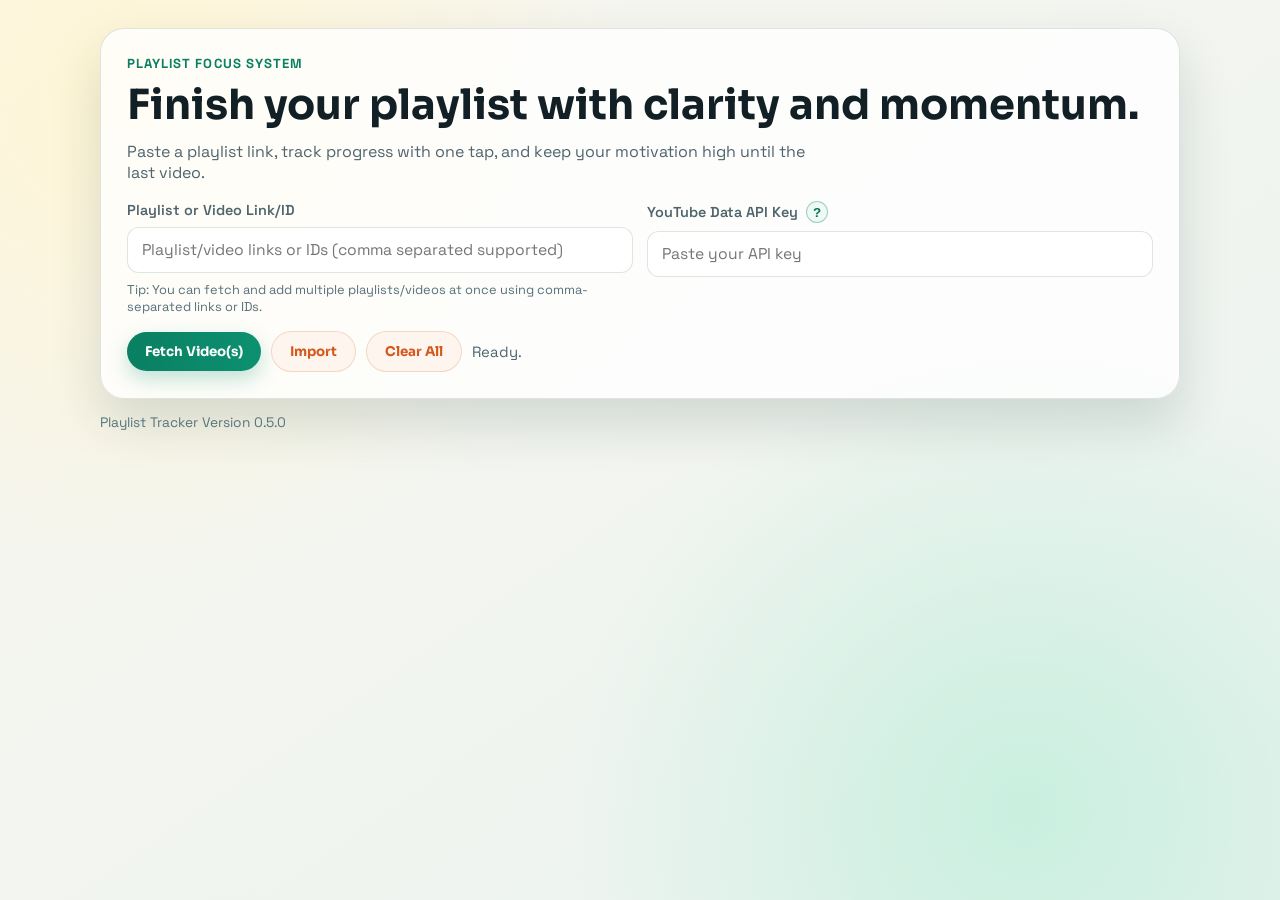
<file: v/0.5.0/index.html>
<!DOCTYPE html>
<html lang="en">
<head>
    <meta charset="UTF-8">
    <meta name="viewport" content="width=device-width, initial-scale=1.0">
    <title>Playlist Tracker</title>
    <link rel="preconnect" href="https://fonts.googleapis.com">
    <link rel="preconnect" href="https://fonts.gstatic.com" crossorigin>
    <link href="https://fonts.googleapis.com/css2?family=Sora:wght@400;600;700;800&family=Space+Grotesk:wght@400;500;700&display=swap" rel="stylesheet">
    <link rel="stylesheet" href="style.css">
</head>
<body>
    <div class="aurora aurora-one"></div>
    <div class="aurora aurora-two"></div>

    <main class="app-shell">
        <section class="hero-card">
            <p class="eyebrow">Playlist Focus System</p>
            <h1>Finish your playlist with clarity and momentum.</h1>
            <p class="hero-subtitle">Paste a playlist link, track progress with one tap, and keep your motivation high until the last video.</p>

            <div class="input-grid">
                <label class="field">
                    <span>Playlist or Video Link/ID</span>
                    <input type="text" id="playlistId" placeholder="Playlist/video links or IDs (comma separated supported)">
                    <small class="field-hint">Tip: You can fetch and add multiple playlists/videos at once using comma-separated links or IDs.</small>
                </label>
                <label class="field">
                    <span class="label-with-help">YouTube Data API Key <button id="apiHelpBtn" class="help-icon-btn" type="button" aria-label="How to get API key">?</button></span>
                    <input type="password" id="apiKey" placeholder="Paste your API key">
                </label>
            </div>

            <div class="action-row">
                <button id="fetchBtn" class="btn btn-primary" type="button">Fetch Video(s)</button>
                <button id="importBtnTop" class="btn btn-subtle" type="button">Import</button>
                <button id="clearBtn" class="btn btn-subtle" type="button">Clear All</button>
                <p id="statusText" class="status-text">Ready.</p>
            </div>
        </section>

        <section id="dashboard" class="dashboard hidden">
            <div class="stats-grid">
                <article class="stat-card">
                    <p>Total Playlist Length</p>
                    <h2 id="total-time">0m</h2>
                </article>
                <article class="stat-card stat-accent">
                    <p>Yet to Watch</p>
                    <h2 id="remaining-time">0m</h2>
                </article>
                <article class="stat-card">
                    <p>Watched</p>
                    <h2 id="watched-time">0m</h2>
                </article>
            </div>

            <div class="plan-controls">
                <label class="inline-setting" for="speedOption">
                    Watch Speed
                    <select id="speedOption">
                        <option value="1">1x</option>
                        <option value="1.25">1.25x</option>
                        <option value="1.5">1.5x</option>
                        <option value="1.75">1.75x</option>
                        <option value="2">2x</option>
                    </select>
                </label>

                <label class="inline-setting" for="bufferMinutes">
                    Buffer (minutes)
                    <input id="bufferMinutes" type="number" min="0" step="5" value="0" placeholder="0">
                </label>

                <label class="inline-setting" for="startTime">
                    Start Watching From (optional)
                    <span class="time-input-wrap">
                        <input id="startTime" type="time">
                        <button id="clearStartTimeBtn" class="mini-action-btn" type="button">Clear</button>
                    </span>
                </label>

                <article class="stat-card plan-finish-card">
                    <p>Finish By</p>
                    <h2 id="finish-by-time">--:--</h2>
                </article>

                <div class="portability-tools">
                    <div class="portability-actions">
                        <button id="exportBtn" class="btn btn-subtle" type="button">Export</button>
                        <button id="importBtn" class="btn btn-subtle" type="button">Import</button>
                    </div>
                    <input id="importFileInput" type="file" accept="application/json" class="hidden" />
                </div>
            </div>

            <p id="planHint" class="plan-hint">ETA includes remaining watch time, selected speed, and buffer.</p>

            <div id="motivation-msg" class="motivation" aria-live="polite"></div>

            <div id="playerDock" class="player-dock hidden"></div>

            <div class="controls-wrap">
                <div class="tabs" role="tablist" aria-label="Video tabs">
                    <button id="yetTabBtn" class="tab active" type="button" data-tab="yet-to-watch">
                        Yet to Watch <span id="yetCount" class="chip">0</span>
                    </button>
                    <button id="watchedTabBtn" class="tab" type="button" data-tab="watched">
                        Watched <span id="watchedCount" class="chip">0</span>
                    </button>
                </div>

                <label class="sequence-picker" for="sortOrder">
                    Sequence
                    <select id="sortOrder">
                        <option value="normal">Normal</option>
                        <option value="reverse">Reverse</option>
                        <option value="manual">Manual</option>
                    </select>
                </label>
            </div>

            <div id="video-list" class="video-list"></div>
        </section>
    </main>

    <section id="playerModal" class="player-modal hidden" aria-hidden="true">
        <div id="playerBackdrop" class="player-backdrop"></div>
        <article class="player-card" role="dialog" aria-modal="true" aria-label="Video player">
            <header class="player-head">
                <div>
                    <p class="player-kicker">Now Playing</p>
                    <p id="playerRemainingTiny" class="player-mini">Yet to watch: 0m</p>
                    <p id="playerFinishTiny" class="player-mini">Finish by: --:--</p>
                    <h3 id="playerTitle">Video title</h3>
                </div>
                <button id="closePlayerBtn" class="close-player-btn" type="button" aria-label="Close player">x</button>
            </header>

            <div class="player-frame-wrap">
                <iframe
                    id="playerFrame"
                    class="player-frame"
                    src=""
                    title="YouTube video player"
                    allow="accelerometer; autoplay; clipboard-write; encrypted-media; gyroscope; picture-in-picture; web-share"
                    referrerpolicy="strict-origin-when-cross-origin"
                    allowfullscreen
                ></iframe>
            </div>

            <footer class="player-controls">
                <button id="prevVideoBtn" class="btn btn-subtle" type="button">Previous Video</button>
                <button id="markDoneBtn" class="btn btn-primary" type="button">Mark as Completed</button>
                <button id="nextVideoBtn" class="btn btn-subtle" type="button">Next Video</button>
                <button id="largeScreenBtn" class="btn btn-subtle" type="button">Large Screen</button>
                <button id="popModeBtn" class="btn btn-subtle" type="button">Pop-into UI</button>
            </footer>
        </article>
    </section>

    <section id="clearConfirmModal" class="quick-modal hidden" aria-hidden="true">
        <div id="clearConfirmBackdrop" class="quick-backdrop"></div>
        <article class="quick-card" role="dialog" aria-modal="true" aria-label="Confirm clear all">
            <header class="quick-head">
                <h3>Clear all playlist data?</h3>
                <button id="closeClearConfirmBtn" class="close-player-btn" type="button" aria-label="Close clear dialog">x</button>
            </header>
            <p class="help-note">This removes all videos and settings stored in this tracker.</p>
            <div class="merge-actions">
                <button id="confirmClearBtn" class="btn btn-primary" type="button">Yes, Clear All</button>
                <button id="cancelClearBtn" class="btn btn-subtle" type="button">Cancel</button>
            </div>
        </article>
    </section>

    <section id="mergeModal" class="quick-modal hidden" aria-hidden="true">
        <div id="mergeBackdrop" class="quick-backdrop"></div>
        <article class="quick-card" role="dialog" aria-modal="true" aria-label="Merge options">
            <header class="quick-head">
                <h3>Existing videos found</h3>
                <button id="closeMergeBtn" class="close-player-btn" type="button" aria-label="Close merge options">x</button>
            </header>
            <p class="help-note">Choose how to place incoming videos.</p>
            <div class="merge-actions">
                <button id="mergeReplaceBtn" class="btn btn-primary" type="button">Replace Existing Playlist</button>
                <button id="mergeBottomBtn" class="btn btn-subtle" type="button">Add to the Bottom</button>
                <button id="mergeTopBtn" class="btn btn-subtle" type="button">Add to the Top</button>
            </div>
        </article>
    </section>

    <section id="helpModal" class="quick-modal hidden" aria-hidden="true">
        <div id="helpBackdrop" class="quick-backdrop"></div>
        <article class="quick-card" role="dialog" aria-modal="true" aria-label="API key help">
            <header class="quick-head">
                <h3>Generate YouTube Data API Key</h3>
                <button id="closeHelpBtn" class="close-player-btn" type="button" aria-label="Close help">x</button>
            </header>
            <ol class="help-steps">
                <li>Open <a href="https://console.cloud.google.com/" target="_blank" rel="noopener noreferrer">Google Cloud Console</a>.</li>
                <li><a href="https://console.cloud.google.com/projectcreate" target="_blank" rel="noopener noreferrer">Create</a> or select a project.</li>
                <li>Enable <a href="https://console.cloud.google.com/marketplace/product/google/youtube.googleapis.com" target="_blank" rel="noopener noreferrer">YouTube Data API v3</a>.</li>
                <li>Open <a href="https://console.cloud.google.com/apis/credentials" target="_blank" rel="noopener noreferrer">Credentials</a> and click Create Credentials, then API key.</li>
                <li>Copy key and optionally restrict it for safety.</li>
                <li>Paste it in this app and fetch videos.</li>
            </ol>
            <p class="help-note">Security tip: Restrict the key by HTTP referrer and YouTube Data API v3 scope.</p>
        </article>
    </section>

    <section id="completeModal" class="quick-modal hidden" aria-hidden="true">
        <div id="completeBackdrop" class="quick-backdrop"></div>
        <article class="quick-card completion-card" role="dialog" aria-modal="true" aria-label="Completion message">
            <div class="big-tick">✓</div>
            <h3>Great job!</h3>
            <p id="completeText">Video marked as completed.</p>
            <button id="closeCompleteBtn" class="btn btn-primary" type="button">Continue</button>
        </article>
    </section>

    <section id="exportModal" class="quick-modal hidden" aria-hidden="true">
        <div id="exportBackdrop" class="quick-backdrop"></div>
        <article class="quick-card" role="dialog" aria-modal="true" aria-label="Export options">
            <header class="quick-head">
                <h3>Export Options</h3>
                <button id="closeExportBtn" class="close-player-btn" type="button" aria-label="Close export options">x</button>
            </header>
            <label class="export-option">
                <input id="exportIncludeApiKey" type="checkbox" checked>
                Include API key in exported file
            </label>
            <p class="help-note">Only enable this if you trust the destination where the file will be stored.</p>
            <div class="merge-actions">
                <button id="confirmExportBtn" class="btn btn-primary" type="button">Export</button>
                <button id="cancelExportBtn" class="btn btn-subtle" type="button">Cancel</button>
            </div>
        </article>
    </section>

    <template id="emptyStateTemplate">
        <div class="empty-state">
            <h3>No videos in this tab</h3>
            <p>Switch tabs or fetch a playlist to continue.</p>
        </div>
    </template>

    <footer class="app-footer">
        <p>Playlist Tracker Version 0.5.0</p>
    </footer>

    <script src="script.js"></script>
</body>
</html>
</file>
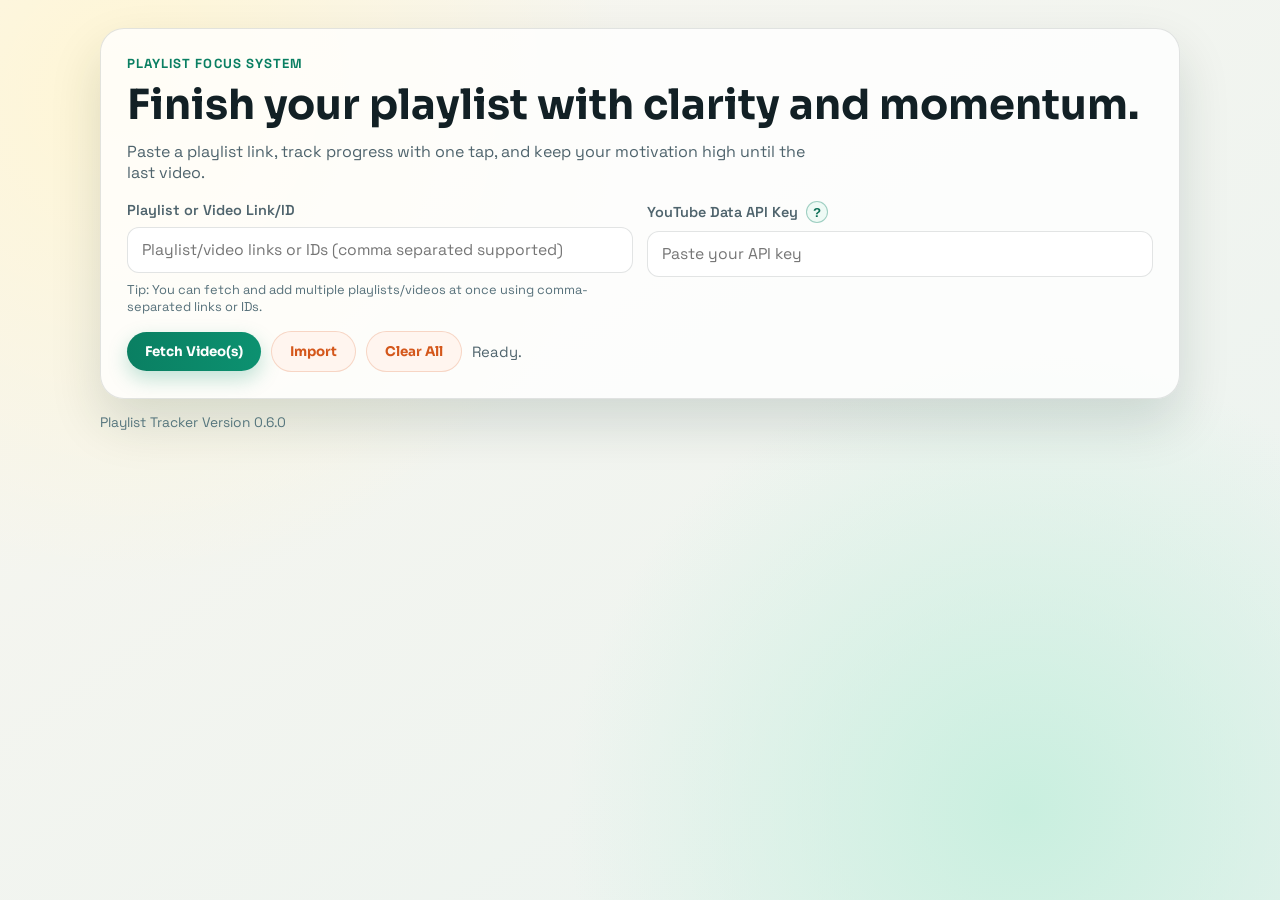
<file: v/0.6.0/index.html>
<!DOCTYPE html>
<html lang="en">
<head>
    <meta charset="UTF-8">
    <meta name="viewport" content="width=device-width, initial-scale=1.0">
    <title>Playlist Tracker</title>
    <link rel="icon" type="image/png" href="favicon.png">
    <link rel="preconnect" href="https://fonts.googleapis.com">
    <link rel="preconnect" href="https://fonts.gstatic.com" crossorigin>
    <link href="https://fonts.googleapis.com/css2?family=Sora:wght@400;600;700;800&family=Space+Grotesk:wght@400;500;700&display=swap" rel="stylesheet">
    <link rel="stylesheet" href="style.css">
</head>
<body>
    <div class="aurora aurora-one"></div>
    <div class="aurora aurora-two"></div>

    <main class="app-shell">
        <section class="hero-card">
            <p class="eyebrow">Playlist Focus System</p>
            <h1>Finish your playlist with clarity and momentum.</h1>
            <p class="hero-subtitle">Paste a playlist link, track progress with one tap, and keep your motivation high until the last video.</p>

            <div class="input-grid">
                <label class="field">
                    <span>Playlist or Video Link/ID</span>
                    <input type="text" id="playlistId" placeholder="Playlist/video links or IDs (comma separated supported)">
                    <small class="field-hint">Tip: You can fetch and add multiple playlists/videos at once using comma-separated links or IDs.</small>
                </label>
                <label class="field">
                    <span class="label-with-help">YouTube Data API Key <button id="apiHelpBtn" class="help-icon-btn" type="button" aria-label="How to get API key">?</button></span>
                    <input type="password" id="apiKey" placeholder="Paste your API key">
                </label>
            </div>

            <div class="action-row">
                <button id="fetchBtn" class="btn btn-primary" type="button">Fetch Video(s)</button>
                <button id="importBtnTop" class="btn btn-subtle" type="button">Import</button>
                <button id="clearBtn" class="btn btn-subtle" type="button">Clear All</button>
                <p id="statusText" class="status-text">Ready.</p>
            </div>
        </section>

        <section id="dashboard" class="dashboard hidden">
            <div class="stats-grid">
                <article class="stat-card">
                    <p>Total Playlist Length</p>
                    <h2 id="total-time">0m</h2>
                </article>
                <article class="stat-card stat-accent">
                    <p>Yet to Watch</p>
                    <h2 id="remaining-time">0m</h2>
                </article>
                <article class="stat-card">
                    <p>Watched</p>
                    <h2 id="watched-time">0m</h2>
                </article>
            </div>

            <div class="plan-controls">
                <label class="inline-setting" for="speedOption">
                    Watch Speed
                    <select id="speedOption">
                        <option value="1">1x</option>
                        <option value="1.25">1.25x</option>
                        <option value="1.5">1.5x</option>
                        <option value="1.75">1.75x</option>
                        <option value="2">2x</option>
                    </select>
                </label>

                <label class="inline-setting" for="bufferMinutes">
                    Buffer (minutes)
                    <input id="bufferMinutes" type="number" min="0" step="5" value="0" placeholder="0">
                </label>

                <label class="inline-setting" for="startTime">
                    Start Watching From (optional)
                    <span class="time-input-wrap">
                        <input id="startTime" type="time">
                        <button id="clearStartTimeBtn" class="mini-action-btn" type="button">Clear</button>
                    </span>
                </label>

                <article class="stat-card plan-finish-card">
                    <p>Finish By</p>
                    <h2 id="finish-by-time">--:--</h2>
                </article>

                <div class="portability-tools">
                    <div class="portability-actions">
                        <button id="exportBtn" class="btn btn-subtle" type="button">Export</button>
                        <button id="importBtn" class="btn btn-subtle" type="button">Import</button>
                    </div>
                    <input id="importFileInput" type="file" accept="application/json" class="hidden" />
                </div>
            </div>

            <p id="planHint" class="plan-hint">ETA includes remaining watch time, selected speed, and buffer.</p>

            <div id="motivation-msg" class="motivation" aria-live="polite"></div>

            <div id="playerDock" class="player-dock hidden"></div>

            <div class="controls-wrap">
                <div class="tabs" role="tablist" aria-label="Video tabs">
                    <button id="yetTabBtn" class="tab active" type="button" data-tab="yet-to-watch">
                        Yet to Watch <span id="yetCount" class="chip">0</span>
                    </button>
                    <button id="watchedTabBtn" class="tab" type="button" data-tab="watched">
                        Watched <span id="watchedCount" class="chip">0</span>
                    </button>
                </div>

                <label class="sequence-picker" for="sortOrder">
                    Sequence
                    <select id="sortOrder">
                        <option value="normal">Normal</option>
                        <option value="reverse">Reverse</option>
                        <option value="manual">Manual</option>
                    </select>
                </label>
            </div>

            <div id="video-list" class="video-list"></div>
        </section>
    </main>

    <section id="playerModal" class="player-modal hidden" aria-hidden="true">
        <div id="playerBackdrop" class="player-backdrop"></div>
        <article class="player-card" role="dialog" aria-modal="true" aria-label="Video player">
            <header class="player-head">
                <div>
                    <p class="player-kicker">Now Playing</p>
                    <p id="playerRemainingTiny" class="player-mini">Yet to watch: 0m</p>
                    <p id="playerFinishTiny" class="player-mini">Finish by: --:--</p>
                    <h3 id="playerTitle">Video title</h3>
                </div>
                <button id="closePlayerBtn" class="close-player-btn" type="button" aria-label="Close player">x</button>
            </header>

            <div class="player-frame-wrap">
                <iframe
                    id="playerFrame"
                    class="player-frame"
                    src=""
                    title="YouTube video player"
                    allow="accelerometer; autoplay; clipboard-write; encrypted-media; gyroscope; picture-in-picture; web-share"
                    referrerpolicy="strict-origin-when-cross-origin"
                    allowfullscreen
                ></iframe>
            </div>

            <footer class="player-controls">
                <button id="prevVideoBtn" class="btn btn-subtle" type="button">Previous Video</button>
                <button id="markDoneBtn" class="btn btn-primary" type="button">Mark as Completed</button>
                <button id="nextVideoBtn" class="btn btn-subtle" type="button">Next Video</button>
                <button id="largeScreenBtn" class="btn btn-subtle" type="button">Large Screen</button>
                <button id="popModeBtn" class="btn btn-subtle" type="button">Pop-into UI</button>
            </footer>
        </article>
    </section>

    <section id="clearConfirmModal" class="quick-modal hidden" aria-hidden="true">
        <div id="clearConfirmBackdrop" class="quick-backdrop"></div>
        <article class="quick-card" role="dialog" aria-modal="true" aria-label="Confirm clear all">
            <header class="quick-head">
                <h3>Clear all playlist data?</h3>
                <button id="closeClearConfirmBtn" class="close-player-btn" type="button" aria-label="Close clear dialog">x</button>
            </header>
            <p class="help-note">This removes all videos and settings stored in this tracker.</p>
            <div class="merge-actions">
                <button id="confirmClearBtn" class="btn btn-primary" type="button">Yes, Clear All</button>
                <button id="cancelClearBtn" class="btn btn-subtle" type="button">Cancel</button>
            </div>
        </article>
    </section>

    <section id="mergeModal" class="quick-modal hidden" aria-hidden="true">
        <div id="mergeBackdrop" class="quick-backdrop"></div>
        <article class="quick-card" role="dialog" aria-modal="true" aria-label="Merge options">
            <header class="quick-head">
                <h3>Existing videos found</h3>
                <button id="closeMergeBtn" class="close-player-btn" type="button" aria-label="Close merge options">x</button>
            </header>
            <p class="help-note">Choose how to place incoming videos.</p>
            <div class="merge-actions">
                <button id="mergeReplaceBtn" class="btn btn-primary" type="button">Replace Existing Playlist</button>
                <button id="mergeBottomBtn" class="btn btn-subtle" type="button">Add to the Bottom</button>
                <button id="mergeTopBtn" class="btn btn-subtle" type="button">Add to the Top</button>
            </div>
        </article>
    </section>

    <section id="helpModal" class="quick-modal hidden" aria-hidden="true">
        <div id="helpBackdrop" class="quick-backdrop"></div>
        <article class="quick-card" role="dialog" aria-modal="true" aria-label="API key help">
            <header class="quick-head">
                <h3>Generate YouTube Data API Key</h3>
                <button id="closeHelpBtn" class="close-player-btn" type="button" aria-label="Close help">x</button>
            </header>
            <ol class="help-steps">
                <li>Open <a href="https://console.cloud.google.com/" target="_blank" rel="noopener noreferrer">Google Cloud Console</a>.</li>
                <li><a href="https://console.cloud.google.com/projectcreate" target="_blank" rel="noopener noreferrer">Create</a> or select a project.</li>
                <li>Enable <a href="https://console.cloud.google.com/marketplace/product/google/youtube.googleapis.com" target="_blank" rel="noopener noreferrer">YouTube Data API v3</a>.</li>
                <li>Open <a href="https://console.cloud.google.com/apis/credentials" target="_blank" rel="noopener noreferrer">Credentials</a> and click Create Credentials, then API key.</li>
                <li>Copy key and optionally restrict it for safety.</li>
                <li>Paste it in this app and fetch videos.</li>
            </ol>
            <p class="help-note">Security tip: Restrict the key by HTTP referrer and YouTube Data API v3 scope.</p>
        </article>
    </section>

    <section id="completeModal" class="quick-modal hidden" aria-hidden="true">
        <div id="completeBackdrop" class="quick-backdrop"></div>
        <article class="quick-card completion-card" role="dialog" aria-modal="true" aria-label="Completion message">
            <div class="big-tick">✓</div>
            <h3>Great job!</h3>
            <p id="completeText">Video marked as completed.</p>
            <button id="closeCompleteBtn" class="btn btn-primary" type="button">Continue</button>
        </article>
    </section>

    <section id="exportModal" class="quick-modal hidden" aria-hidden="true">
        <div id="exportBackdrop" class="quick-backdrop"></div>
        <article class="quick-card" role="dialog" aria-modal="true" aria-label="Export options">
            <header class="quick-head">
                <h3>Export Options</h3>
                <button id="closeExportBtn" class="close-player-btn" type="button" aria-label="Close export options">x</button>
            </header>
            <label class="export-option">
                <input id="exportIncludeApiKey" type="checkbox" checked>
                Include API key in exported file
            </label>
            <p class="help-note">Only enable this if you trust the destination where the file will be stored.</p>
            <div class="merge-actions">
                <button id="confirmExportBtn" class="btn btn-primary" type="button">Export</button>
                <button id="cancelExportBtn" class="btn btn-subtle" type="button">Cancel</button>
            </div>
        </article>
    </section>

    <template id="emptyStateTemplate">
        <div class="empty-state">
            <h3>No videos in this tab</h3>
            <p>Switch tabs or fetch a playlist to continue.</p>
        </div>
    </template>

    <footer class="app-footer">
        <p>Playlist Tracker Version 0.6.0</p>
    </footer>

    <script src="script.js"></script>
</body>
</html>
</file>
<file: style.css>
:root {
    --bg-1: #f9f6ef;
    --bg-2: #eaf3f0;
    --surface: rgba(255, 255, 255, 0.78);
    --surface-strong: #ffffff;
    --text-main: #122025;
    --text-subtle: #4f646d;
    --stroke: rgba(18, 32, 37, 0.12);
    --accent: #0a7f62;
    --accent-soft: #d6f6ec;
    --warn: #d4571b;
    --shadow: 0 24px 52px rgba(10, 46, 38, 0.14);
}

* {
    box-sizing: border-box;
}

.portability-tools {
    display: flex;
    flex-direction: column;
    gap: 8px;
    border: 1px solid var(--stroke);
    border-radius: 12px;
    padding: 8px 10px;
    background: #ffffff;
    min-width: 210px;
}

.portability-actions {
    display: inline-flex;
    gap: 6px;
}

.player-dock {
    margin-top: 14px;
    border: 1px solid rgba(18, 32, 37, 0.12);
    border-radius: 16px;
    background: #f8fffc;
    padding: 10px;
}

.player-card.large {
    width: min(1320px, calc(100vw - 12px));
    max-height: calc(100vh - 12px);
}

.player-card.large .player-frame-wrap {
    padding-top: min(64vh, 56.25%);
}

.player-card.docked {
    width: 100%;
    box-shadow: none;
    border: 1px solid rgba(18, 32, 37, 0.1);
}

.player-card.docked .close-player-btn {
    display: none;
}

body {
    margin: 0;
    min-height: 100vh;
    font-family: "Space Grotesk", "Segoe UI", sans-serif;
    color: var(--text-main);
    background: radial-gradient(circle at 10% 10%, #fff6d5 0%, transparent 35%),
        radial-gradient(circle at 80% 90%, #c9efdf 0%, transparent 35%),
        linear-gradient(145deg, var(--bg-1), var(--bg-2));
    padding: 28px 16px 60px;
}
.aurora {
    display: none;
}

.aurora-one {
    width: 280px;
    height: 280px;
    top: 12px;
    left: 12px;
    background: #f5b189;
    animation: driftOne 9s ease-in-out infinite alternate;
}

.aurora-two {
    width: 380px;
    height: 380px;
    bottom: 10px;
    right: 5%;
    background: #7bd7b4;
    animation: driftTwo 10s ease-in-out infinite alternate;
}

.app-shell {
    position: relative;
    z-index: 2;
    width: min(1080px, 100%);
    margin: 0 auto;
    display: grid;
    gap: 18px;
}

.hero-card,
.dashboard {
    background: var(--surface);
    border: 1px solid var(--stroke);
    border-radius: 24px;
    box-shadow: var(--shadow);
}

.hero-card {
    padding: 26px;
    animation: riseIn 0.55s ease both;
}

.eyebrow {
    margin: 0 0 10px;
    color: var(--accent);
    font-size: 0.82rem;
    letter-spacing: 0.08em;
    text-transform: uppercase;
    font-weight: 700;
}

h1 {
    margin: 0;
    font-family: "Sora", "Segoe UI", sans-serif;
    font-size: clamp(1.75rem, 3.4vw, 2.6rem);
    line-height: 1.14;
}

.hero-subtitle {
    margin: 12px 0 0;
    color: var(--text-subtle);
    max-width: 70ch;
}

.input-grid {
    display: grid;
    grid-template-columns: 1fr 1fr;
    gap: 14px;
    margin-top: 18px;
}

.field {
    display: flex;
    flex-direction: column;
    gap: 8px;
    font-size: 0.9rem;
    color: var(--text-subtle);
}

.field span {
    font-weight: 600;
}

.label-with-help {
    display: inline-flex;
    align-items: center;
    gap: 8px;
}

.help-icon-btn {
    width: 22px;
    height: 22px;
    border-radius: 999px;
    border: 1px solid rgba(10, 127, 98, 0.35);
    background: #eefaf5;
    color: #0a6e55;
    font-weight: 800;
    cursor: pointer;
    line-height: 1;
}

.field-hint {
    color: #56707a;
    font-size: 0.8rem;
}

input,
select {
    border: 1px solid var(--stroke);
    border-radius: 12px;
    padding: 12px 14px;
    background: var(--surface-strong);
    color: var(--text-main);
    font-family: inherit;
    font-size: 0.98rem;
}

input:focus,
select:focus,
button:focus-visible {
    outline: 2px solid #6fcbb0;
    outline-offset: 1px;
}

.action-row {
    margin-top: 16px;
    display: flex;
    align-items: center;
    gap: 10px;
    flex-wrap: wrap;
}

.btn {
    border: 0;
    border-radius: 999px;
    padding: 11px 18px;
    font-family: "Sora", sans-serif;
    font-weight: 700;
    cursor: pointer;
    transition: transform 0.2s ease, box-shadow 0.2s ease;
}

.btn:hover {
    transform: translateY(-1px);
}

.btn-primary {
    background: linear-gradient(90deg, #0a7f62, #0c9170);
    color: #ffffff;
    box-shadow: 0 8px 20px rgba(12, 145, 112, 0.26);
}

.btn-subtle {
    background: #fff5ef;
    color: var(--warn);
    border: 1px solid rgba(212, 87, 27, 0.2);
}

.status-text {
    margin: 0;
    color: var(--text-subtle);
    font-size: 0.93rem;
}

.dashboard {
    padding: 20px;
    animation: riseIn 0.7s ease both;
}

.stats-grid {
    display: grid;
    grid-template-columns: repeat(3, minmax(0, 1fr));
    gap: 12px;
}

.stat-card {
    background: var(--surface-strong);
    border: 1px solid var(--stroke);
    border-radius: 16px;
    padding: 14px;
}

.stat-card p {
    margin: 0;
    color: var(--text-subtle);
    font-weight: 600;
    font-size: 0.9rem;
}

.stat-card h2 {
    margin: 8px 0 0;
    font-family: "Sora", sans-serif;
    font-size: clamp(1.15rem, 2.8vw, 1.62rem);
}

.stat-accent {
    background: var(--accent-soft);
    border-color: rgba(10, 127, 98, 0.28);
}

.motivation {
    margin-top: 14px;
    background: #f0fbf7;
    border: 1px dashed rgba(10, 127, 98, 0.35);
    color: #1e5a48;
    border-radius: 14px;
    padding: 12px 14px;
    min-height: 48px;
}

.plan-controls {
    margin-top: 12px;
    display: flex;
    flex-wrap: wrap;
    align-items: end;
    gap: 10px;
    background: rgba(255, 255, 255, 0.62);
    border: 1px solid var(--stroke);
    border-radius: 12px;
    padding: 10px;
}

.plan-finish-card {
    min-width: 170px;
    padding: 10px 12px;
}

.plan-finish-card h2 {
    font-size: 1.35rem;
}

.inline-setting {
    display: flex;
    flex-direction: column;
    gap: 5px;
    color: var(--text-subtle);
    font-size: 0.84rem;
    font-weight: 700;
}

#bufferMinutes {
    width: 145px;
}

#startTime {
    width: 170px;
}

.time-input-wrap {
    display: inline-flex;
    align-items: center;
    gap: 6px;
}

.mini-action-btn {
    border: 1px solid rgba(10, 127, 98, 0.3);
    background: #f3fbf8;
    color: #176350;
    border-radius: 8px;
    height: 40px;
    padding: 0 10px;
    cursor: pointer;
    font-weight: 700;
}

.plan-hint {
    margin: 8px 0 0;
    color: #45666f;
    font-size: 0.82rem;
}

.controls-wrap {
    margin-top: 14px;
    display: flex;
    align-items: center;
    justify-content: space-between;
    gap: 12px;
    flex-wrap: wrap;
}

.tabs {
    display: inline-flex;
    background: #edf7f3;
    border-radius: 999px;
    padding: 4px;
    border: 1px solid rgba(10, 127, 98, 0.2);
}

.tab {
    border: 0;
    border-radius: 999px;
    padding: 9px 13px;
    background: transparent;
    color: var(--text-subtle);
    display: inline-flex;
    align-items: center;
    gap: 8px;
    font-family: inherit;
    font-weight: 700;
    cursor: pointer;
}

.tab.active {
    background: #ffffff;
    color: #154e3f;
    box-shadow: 0 5px 14px rgba(10, 127, 98, 0.15);
}

.chip {
    background: #e1f7ee;
    color: #0a7f62;
    font-size: 0.8rem;
    font-weight: 700;
    padding: 2px 8px;
    border-radius: 999px;
}

.sequence-picker {
    display: inline-flex;
    align-items: center;
    gap: 10px;
    color: var(--text-subtle);
    font-weight: 700;
}

.video-list {
    margin-top: 16px;
    display: grid;
    gap: 10px;
}

.video-item {
    display: grid;
    grid-template-columns: auto auto 128px 1fr auto;
    align-items: center;
    gap: 12px;
    border: 1px solid var(--stroke);
    border-radius: 14px;
    padding: 11px 12px;
    background: #ffffff;
    transition: transform 0.2s ease, border-color 0.2s ease, opacity 0.2s ease;
}

.video-item:hover {
    transform: translateY(-1px);
    border-color: rgba(10, 127, 98, 0.3);
}

.video-item.completed {
    opacity: 0.58;
    filter: grayscale(0.4);
    background: #f6f6f6;
}

.video-item.dragging {
    opacity: 0.35;
}

.video-item.drag-over {
    border-color: #0a7f62;
    box-shadow: 0 0 0 2px rgba(10, 127, 98, 0.16) inset;
}

.video-check {
    width: 18px;
    height: 18px;
    margin-top: 2px;
}

.drag-handle {
    width: 22px;
    height: 28px;
    border-radius: 8px;
    border: 1px dashed rgba(18, 32, 37, 0.2);
    display: inline-flex;
    align-items: center;
    justify-content: center;
    font-size: 0.7rem;
    font-weight: 800;
    letter-spacing: 0.08em;
    color: #678088;
    user-select: none;
    visibility: hidden;
}

.video-item.drag-ready .drag-handle {
    visibility: visible;
    cursor: grab;
}

.video-item.dragging .drag-handle {
    cursor: grabbing;
}

.video-meta {
    min-width: 0;
}

.video-thumb {
    width: 128px;
    height: 72px;
    border-radius: 10px;
    object-fit: cover;
    background: #e5ece9;
    border: 1px solid rgba(18, 32, 37, 0.08);
}

.video-title {
    margin: 0;
    font-weight: 700;
    font-size: 0.98rem;
    color: #1d2a2f;
    white-space: nowrap;
    overflow: hidden;
    text-overflow: ellipsis;
}

.video-link {
    margin: 4px 0 0;
    font-size: 0.84rem;
    color: #367565;
}

.video-upload {
    margin: 3px 0 0;
    font-size: 0.8rem;
    color: #5b7078;
}

.video-side {
    display: flex;
    align-items: center;
    gap: 8px;
}

.watch-btn {
    border: 1px solid rgba(10, 127, 98, 0.35);
    border-radius: 8px;
    background: #eefaf5;
    color: #0a6e55;
    padding: 5px 9px;
    font-weight: 700;
    cursor: pointer;
}

.duration {
    color: var(--text-subtle);
    font-weight: 700;
    min-width: 60px;
    text-align: right;
}

.manual-actions {
    display: inline-flex;
    gap: 4px;
}

.mini-btn {
    border: 1px solid rgba(10, 127, 98, 0.28);
    background: #f2fbf8;
    color: #145a48;
    border-radius: 8px;
    width: 28px;
    height: 28px;
    cursor: pointer;
    font-weight: 700;
}

.empty-state {
    background: #ffffff;
    border: 1px dashed var(--stroke);
    border-radius: 14px;
    text-align: center;
    padding: 28px 16px;
}

.empty-state h3 {
    margin: 0;
    font-family: "Sora", sans-serif;
}

.empty-state p {
    margin: 8px 0 0;
    color: var(--text-subtle);
}

.hidden {
    display: none;
}

.player-modal {
    position: fixed;
    inset: 0;
    z-index: 20;
    display: grid;
    place-items: center;
}

.player-modal.hidden {
    display: none;
}

.player-backdrop {
    position: absolute;
    inset: 0;
    background: rgba(7, 16, 20, 0.62);
    backdrop-filter: blur(4px);
}

.player-card {
    position: relative;
    z-index: 2;
    width: min(1120px, calc(100% - 20px));
    background: #ffffff;
    border-radius: 18px;
    border: 1px solid rgba(18, 32, 37, 0.14);
    box-shadow: 0 20px 48px rgba(0, 0, 0, 0.28);
    padding: 14px;
    animation: riseIn 0.25s ease both;
}

.player-head {
    display: flex;
    align-items: start;
    justify-content: space-between;
    gap: 10px;
}

.player-kicker {
    margin: 0;
    color: #578074;
    font-size: 0.8rem;
    text-transform: uppercase;
    letter-spacing: 0.05em;
    font-weight: 700;
}

.player-mini {
    margin: 4px 0 0;
    color: #4b6f77;
    font-size: 0.8rem;
    font-weight: 700;
}

#playerTitle {
    margin: 6px 0 0;
    font-family: "Sora", sans-serif;
    font-size: 1.05rem;
}

.close-player-btn {
    border: 0;
    border-radius: 8px;
    width: 34px;
    height: 34px;
    cursor: pointer;
    background: #fff2ea;
    color: #9e471e;
    font-weight: 800;
}

.player-frame-wrap {
    margin-top: 10px;
    position: relative;
    width: 100%;
    padding-top: 56.25%;
    border-radius: 12px;
    overflow: hidden;
    background: #0a1513;
}

.player-frame {
    position: absolute;
    inset: 0;
    width: 100%;
    height: 100%;
    border: 0;
}

.player-controls {
    margin-top: 12px;
    display: flex;
    gap: 8px;
    justify-content: center;
    flex-wrap: wrap;
}

.quick-modal {
    position: fixed;
    inset: 0;
    z-index: 30;
    display: grid;
    place-items: center;
}

.quick-modal.hidden {
    display: none;
}

.quick-backdrop {
    position: absolute;
    inset: 0;
    background: rgba(6, 16, 18, 0.55);
}

.quick-card {
    position: relative;
    z-index: 1;
    width: min(620px, calc(100% - 24px));
    border-radius: 16px;
    background: #ffffff;
    border: 1px solid var(--stroke);
    box-shadow: 0 18px 44px rgba(0, 0, 0, 0.24);
    padding: 18px;
}

.quick-head {
    display: flex;
    justify-content: space-between;
    align-items: start;
    gap: 8px;
}

.quick-head h3 {
    margin: 0;
    font-family: "Sora", sans-serif;
}

.help-steps {
    margin: 12px 0 0;
    padding-left: 20px;
    color: #344f57;
}

.help-steps li {
    margin-bottom: 6px;
}

.help-note {
    margin: 8px 0 0;
    color: #4f6971;
    font-size: 0.9rem;
}

.merge-actions {
    margin-top: 12px;
    display: flex;
    flex-wrap: wrap;
    gap: 8px;
}

.export-option {
    margin-top: 12px;
    display: inline-flex;
    align-items: center;
    gap: 8px;
    color: #344f57;
    font-weight: 700;
}

.completion-card {
    text-align: center;
}

.big-tick {
    width: 90px;
    height: 90px;
    margin: 0 auto 10px;
    border-radius: 50%;
    display: grid;
    place-items: center;
    font-size: 3rem;
    font-weight: 800;
    color: #ffffff;
    background: linear-gradient(135deg, #0ea376, #0a7f62);
}

.completion-card h3 {
    margin: 0;
    font-family: "Sora", sans-serif;
}

.completion-card p {
    color: #456169;
}

.app-footer {
    position: relative;
    z-index: 2;
    width: min(1080px, 100%);
    margin: 14px auto 0;
    color: #55757d;
    font-size: 0.86rem;
}

.app-footer p {
    margin: 0;
}

@keyframes riseIn {
    from {
        opacity: 0;
        transform: translateY(16px);
    }
    to {
        opacity: 1;
        transform: translateY(0);
    }
}

@keyframes driftOne {
    from {
        transform: translate(0, 0);
    }
    to {
        transform: translate(24px, -12px);
    }
}

@keyframes driftTwo {
    from {
        transform: translate(0, 0);
    }
    to {
        transform: translate(-28px, 14px);
    }
}

@media (max-width: 880px) {
    .input-grid {
        grid-template-columns: 1fr;
    }

    .stats-grid {
        grid-template-columns: 1fr 1fr;
    }

    .video-item {
        grid-template-columns: auto auto 1fr;
    }

    .video-thumb {
        grid-column: 3;
        width: 100%;
        height: auto;
        aspect-ratio: 16 / 9;
    }

    .video-side {
        grid-column: 3;
        justify-content: space-between;
    }

    .player-controls {
        justify-content: stretch;
    }

    .plan-controls {
        flex-direction: column;
        align-items: stretch;
    }
}

@media (max-width: 560px) {
    .stats-grid {
        grid-template-columns: 1fr;
    }
}
</file>
<file: v/0.1.0/style.css>
:root {
    --bg-1: #f9f6ef;
    --bg-2: #eaf3f0;
    --surface: rgba(255, 255, 255, 0.78);
    --surface-strong: #ffffff;
    --text-main: #122025;
    --text-subtle: #4f646d;
    --stroke: rgba(18, 32, 37, 0.12);
    --accent: #0a7f62;
    --accent-soft: #d6f6ec;
    --warn: #d4571b;
    --shadow: 0 24px 52px rgba(10, 46, 38, 0.14);
}

* {
    box-sizing: border-box;
}

body {
    margin: 0;
    min-height: 100vh;
    font-family: "Space Grotesk", "Segoe UI", sans-serif;
    color: var(--text-main);
    background: radial-gradient(circle at 10% 10%, #fff6d5 0%, transparent 35%),
        radial-gradient(circle at 80% 90%, #c9efdf 0%, transparent 35%),
        linear-gradient(145deg, var(--bg-1), var(--bg-2));
    padding: 28px 16px 60px;
}

.aurora {
    position: fixed;
    z-index: 0;
    border-radius: 999px;
    filter: blur(45px);
    opacity: 0.35;
    pointer-events: none;
}

.aurora-one {
    width: 280px;
    height: 280px;
    top: 12px;
    left: 12px;
    background: #f5b189;
    animation: driftOne 9s ease-in-out infinite alternate;
}

.aurora-two {
    width: 380px;
    height: 380px;
    bottom: 10px;
    right: 5%;
    background: #7bd7b4;
    animation: driftTwo 10s ease-in-out infinite alternate;
}

.app-shell {
    position: relative;
    z-index: 2;
    width: min(1080px, 100%);
    margin: 0 auto;
    display: grid;
    gap: 18px;
}

.hero-card,
.dashboard {
    background: var(--surface);
    border: 1px solid var(--stroke);
    border-radius: 24px;
    box-shadow: var(--shadow);
    backdrop-filter: blur(10px);
}

.hero-card {
    padding: 26px;
    animation: riseIn 0.55s ease both;
}

.eyebrow {
    margin: 0 0 10px;
    color: var(--accent);
    font-size: 0.82rem;
    letter-spacing: 0.08em;
    text-transform: uppercase;
    font-weight: 700;
}

h1 {
    margin: 0;
    font-family: "Sora", "Segoe UI", sans-serif;
    font-size: clamp(1.75rem, 3.4vw, 2.6rem);
    line-height: 1.14;
}

.hero-subtitle {
    margin: 12px 0 0;
    color: var(--text-subtle);
    max-width: 70ch;
}

.input-grid {
    display: grid;
    grid-template-columns: 1fr 1fr;
    gap: 14px;
    margin-top: 18px;
}

.field {
    display: flex;
    flex-direction: column;
    gap: 8px;
    font-size: 0.9rem;
    color: var(--text-subtle);
}

.field span {
    font-weight: 600;
}

input,
select {
    border: 1px solid var(--stroke);
    border-radius: 12px;
    padding: 12px 14px;
    background: var(--surface-strong);
    color: var(--text-main);
    font-family: inherit;
    font-size: 0.98rem;
}

input:focus,
select:focus,
button:focus-visible {
    outline: 2px solid #6fcbb0;
    outline-offset: 1px;
}

.action-row {
    margin-top: 16px;
    display: flex;
    align-items: center;
    gap: 10px;
    flex-wrap: wrap;
}

.btn {
    border: 0;
    border-radius: 999px;
    padding: 11px 18px;
    font-family: "Sora", sans-serif;
    font-weight: 700;
    cursor: pointer;
    transition: transform 0.2s ease, box-shadow 0.2s ease;
}

.btn:hover {
    transform: translateY(-1px);
}

.btn-primary {
    background: linear-gradient(90deg, #0a7f62, #0c9170);
    color: #ffffff;
    box-shadow: 0 8px 20px rgba(12, 145, 112, 0.26);
}

.btn-subtle {
    background: #fff5ef;
    color: var(--warn);
    border: 1px solid rgba(212, 87, 27, 0.2);
}

.status-text {
    margin: 0;
    color: var(--text-subtle);
    font-size: 0.93rem;
}

.dashboard {
    padding: 20px;
    animation: riseIn 0.7s ease both;
}

.stats-grid {
    display: grid;
    grid-template-columns: repeat(4, minmax(0, 1fr));
    gap: 12px;
}

.stat-card {
    background: var(--surface-strong);
    border: 1px solid var(--stroke);
    border-radius: 16px;
    padding: 14px;
}

.stat-card p {
    margin: 0;
    color: var(--text-subtle);
    font-weight: 600;
    font-size: 0.9rem;
}

.stat-card h2 {
    margin: 8px 0 0;
    font-family: "Sora", sans-serif;
    font-size: clamp(1.15rem, 2.8vw, 1.62rem);
}

.stat-accent {
    background: var(--accent-soft);
    border-color: rgba(10, 127, 98, 0.28);
}

.motivation {
    margin-top: 14px;
    background: #f0fbf7;
    border: 1px dashed rgba(10, 127, 98, 0.35);
    color: #1e5a48;
    border-radius: 14px;
    padding: 12px 14px;
    min-height: 48px;
}

.plan-controls {
    margin-top: 12px;
    display: flex;
    flex-wrap: wrap;
    align-items: end;
    gap: 10px;
    background: rgba(255, 255, 255, 0.62);
    border: 1px solid var(--stroke);
    border-radius: 12px;
    padding: 10px;
}

.inline-setting {
    display: flex;
    flex-direction: column;
    gap: 5px;
    color: var(--text-subtle);
    font-size: 0.84rem;
    font-weight: 700;
}

#bufferMinutes {
    width: 145px;
}

.plan-hint {
    margin: 0;
    color: #45666f;
    font-size: 0.82rem;
}

.controls-wrap {
    margin-top: 14px;
    display: flex;
    align-items: center;
    justify-content: space-between;
    gap: 12px;
    flex-wrap: wrap;
}

.tabs {
    display: inline-flex;
    background: #edf7f3;
    border-radius: 999px;
    padding: 4px;
    border: 1px solid rgba(10, 127, 98, 0.2);
}

.tab {
    border: 0;
    border-radius: 999px;
    padding: 9px 13px;
    background: transparent;
    color: var(--text-subtle);
    display: inline-flex;
    align-items: center;
    gap: 8px;
    font-family: inherit;
    font-weight: 700;
    cursor: pointer;
}

.tab.active {
    background: #ffffff;
    color: #154e3f;
    box-shadow: 0 5px 14px rgba(10, 127, 98, 0.15);
}

.chip {
    background: #e1f7ee;
    color: #0a7f62;
    font-size: 0.8rem;
    font-weight: 700;
    padding: 2px 8px;
    border-radius: 999px;
}

.sequence-picker {
    display: inline-flex;
    align-items: center;
    gap: 10px;
    color: var(--text-subtle);
    font-weight: 700;
}

.video-list {
    margin-top: 16px;
    display: grid;
    gap: 10px;
}

.video-item {
    display: grid;
    grid-template-columns: auto 128px 1fr auto;
    align-items: center;
    gap: 12px;
    border: 1px solid var(--stroke);
    border-radius: 14px;
    padding: 11px 12px;
    background: #ffffff;
    transition: transform 0.2s ease, border-color 0.2s ease, opacity 0.2s ease;
}

.video-item:hover {
    transform: translateY(-1px);
    border-color: rgba(10, 127, 98, 0.3);
}

.video-item.completed {
    opacity: 0.58;
    filter: grayscale(0.4);
    background: #f6f6f6;
}

.video-check {
    width: 18px;
    height: 18px;
    margin-top: 2px;
}

.video-meta {
    min-width: 0;
}

.video-thumb {
    width: 128px;
    height: 72px;
    border-radius: 10px;
    object-fit: cover;
    background: #e5ece9;
    border: 1px solid rgba(18, 32, 37, 0.08);
}

.video-title {
    margin: 0;
    font-weight: 700;
    font-size: 0.98rem;
    color: #1d2a2f;
    white-space: nowrap;
    overflow: hidden;
    text-overflow: ellipsis;
}

.video-link {
    margin: 4px 0 0;
    font-size: 0.84rem;
    color: #367565;
}

.video-upload {
    margin: 3px 0 0;
    font-size: 0.8rem;
    color: #5b7078;
}

.video-side {
    display: flex;
    align-items: center;
    gap: 8px;
}

.watch-btn {
    border: 1px solid rgba(10, 127, 98, 0.35);
    border-radius: 8px;
    background: #eefaf5;
    color: #0a6e55;
    padding: 5px 9px;
    font-weight: 700;
    cursor: pointer;
}

.duration {
    color: var(--text-subtle);
    font-weight: 700;
    min-width: 60px;
    text-align: right;
}

.manual-actions {
    display: inline-flex;
    gap: 4px;
}

.mini-btn {
    border: 1px solid rgba(10, 127, 98, 0.28);
    background: #f2fbf8;
    color: #145a48;
    border-radius: 8px;
    width: 28px;
    height: 28px;
    cursor: pointer;
    font-weight: 700;
}

.empty-state {
    background: #ffffff;
    border: 1px dashed var(--stroke);
    border-radius: 14px;
    text-align: center;
    padding: 28px 16px;
}

.empty-state h3 {
    margin: 0;
    font-family: "Sora", sans-serif;
}

.empty-state p {
    margin: 8px 0 0;
    color: var(--text-subtle);
}

.hidden {
    display: none;
}

.player-modal {
    position: fixed;
    inset: 0;
    z-index: 20;
    display: grid;
    place-items: center;
}

.player-modal.hidden {
    display: none;
}

.player-backdrop {
    position: absolute;
    inset: 0;
    background: rgba(7, 16, 20, 0.62);
    backdrop-filter: blur(4px);
}

.player-card {
    position: relative;
    z-index: 2;
    width: min(1120px, calc(100% - 20px));
    background: #ffffff;
    border-radius: 18px;
    border: 1px solid rgba(18, 32, 37, 0.14);
    box-shadow: 0 20px 48px rgba(0, 0, 0, 0.28);
    padding: 14px;
    animation: riseIn 0.25s ease both;
}

.player-head {
    display: flex;
    align-items: start;
    justify-content: space-between;
    gap: 10px;
}

.player-kicker {
    margin: 0;
    color: #578074;
    font-size: 0.8rem;
    text-transform: uppercase;
    letter-spacing: 0.05em;
    font-weight: 700;
}

.player-mini {
    margin: 4px 0 0;
    color: #4b6f77;
    font-size: 0.8rem;
    font-weight: 700;
}

#playerTitle {
    margin: 6px 0 0;
    font-family: "Sora", sans-serif;
    font-size: 1.05rem;
}

.close-player-btn {
    border: 0;
    border-radius: 8px;
    width: 34px;
    height: 34px;
    cursor: pointer;
    background: #fff2ea;
    color: #9e471e;
    font-weight: 800;
}

.player-frame-wrap {
    margin-top: 10px;
    position: relative;
    width: 100%;
    padding-top: 56.25%;
    border-radius: 12px;
    overflow: hidden;
    background: #0a1513;
}

.player-frame {
    position: absolute;
    inset: 0;
    width: 100%;
    height: 100%;
    border: 0;
}

.player-controls {
    margin-top: 12px;
    display: flex;
    gap: 8px;
    justify-content: center;
    flex-wrap: wrap;
}

.app-footer {
    position: relative;
    z-index: 2;
    width: min(1080px, 100%);
    margin: 14px auto 0;
    color: #55757d;
    font-size: 0.86rem;
}

.app-footer p {
    margin: 0;
}

@keyframes riseIn {
    from {
        opacity: 0;
        transform: translateY(16px);
    }
    to {
        opacity: 1;
        transform: translateY(0);
    }
}

@keyframes driftOne {
    from {
        transform: translate(0, 0);
    }
    to {
        transform: translate(24px, -12px);
    }
}

@keyframes driftTwo {
    from {
        transform: translate(0, 0);
    }
    to {
        transform: translate(-28px, 14px);
    }
}

@media (max-width: 880px) {
    .input-grid {
        grid-template-columns: 1fr;
    }

    .stats-grid {
        grid-template-columns: 1fr 1fr;
    }

    .video-item {
        grid-template-columns: auto 1fr;
    }

    .video-thumb {
        grid-column: 2;
        width: 100%;
        height: auto;
        aspect-ratio: 16 / 9;
    }

    .video-side {
        grid-column: 2;
        justify-content: space-between;
    }

    .player-controls {
        justify-content: stretch;
    }

    .plan-controls {
        flex-direction: column;
        align-items: stretch;
    }
}

@media (max-width: 560px) {
    .stats-grid {
        grid-template-columns: 1fr;
    }
}
</file>
<file: v/0.2.0/style.css>
:root {
    --bg-1: #f9f6ef;
    --bg-2: #eaf3f0;
    --surface: rgba(255, 255, 255, 0.78);
    --surface-strong: #ffffff;
    --text-main: #122025;
    --text-subtle: #4f646d;
    --stroke: rgba(18, 32, 37, 0.12);
    --accent: #0a7f62;
    --accent-soft: #d6f6ec;
    --warn: #d4571b;
    --shadow: 0 24px 52px rgba(10, 46, 38, 0.14);
}

* {
    box-sizing: border-box;
}

body {
    margin: 0;
    min-height: 100vh;
    font-family: "Space Grotesk", "Segoe UI", sans-serif;
    color: var(--text-main);
    background: radial-gradient(circle at 10% 10%, #fff6d5 0%, transparent 35%),
        radial-gradient(circle at 80% 90%, #c9efdf 0%, transparent 35%),
        linear-gradient(145deg, var(--bg-1), var(--bg-2));
    padding: 28px 16px 60px;
}

.aurora {
    display: none;
}

.aurora-one {
    width: 280px;
    height: 280px;
    top: 12px;
    left: 12px;
    background: #f5b189;
    animation: driftOne 9s ease-in-out infinite alternate;
}

.aurora-two {
    width: 380px;
    height: 380px;
    bottom: 10px;
    right: 5%;
    background: #7bd7b4;
    animation: driftTwo 10s ease-in-out infinite alternate;
}

.app-shell {
    position: relative;
    z-index: 2;
    width: min(1080px, 100%);
    margin: 0 auto;
    display: grid;
    gap: 18px;
}

.hero-card,
.dashboard {
    background: var(--surface);
    border: 1px solid var(--stroke);
    border-radius: 24px;
    box-shadow: var(--shadow);
}

.hero-card {
    padding: 26px;
    animation: riseIn 0.55s ease both;
}

.eyebrow {
    margin: 0 0 10px;
    color: var(--accent);
    font-size: 0.82rem;
    letter-spacing: 0.08em;
    text-transform: uppercase;
    font-weight: 700;
}

h1 {
    margin: 0;
    font-family: "Sora", "Segoe UI", sans-serif;
    font-size: clamp(1.75rem, 3.4vw, 2.6rem);
    line-height: 1.14;
}

.hero-subtitle {
    margin: 12px 0 0;
    color: var(--text-subtle);
    max-width: 70ch;
}

.input-grid {
    display: grid;
    grid-template-columns: 1fr 1fr;
    gap: 14px;
    margin-top: 18px;
}

.field {
    display: flex;
    flex-direction: column;
    gap: 8px;
    font-size: 0.9rem;
    color: var(--text-subtle);
}

.field span {
    font-weight: 600;
}

.label-with-help {
    display: inline-flex;
    align-items: center;
    gap: 8px;
}

.help-icon-btn {
    width: 22px;
    height: 22px;
    border-radius: 999px;
    border: 1px solid rgba(10, 127, 98, 0.35);
    background: #eefaf5;
    color: #0a6e55;
    font-weight: 800;
    cursor: pointer;
    line-height: 1;
}

.field-hint {
    color: #56707a;
    font-size: 0.8rem;
}

input,
select {
    border: 1px solid var(--stroke);
    border-radius: 12px;
    padding: 12px 14px;
    background: var(--surface-strong);
    color: var(--text-main);
    font-family: inherit;
    font-size: 0.98rem;
}

input:focus,
select:focus,
button:focus-visible {
    outline: 2px solid #6fcbb0;
    outline-offset: 1px;
}

.action-row {
    margin-top: 16px;
    display: flex;
    align-items: center;
    gap: 10px;
    flex-wrap: wrap;
}

.btn {
    border: 0;
    border-radius: 999px;
    padding: 11px 18px;
    font-family: "Sora", sans-serif;
    font-weight: 700;
    cursor: pointer;
    transition: transform 0.2s ease, box-shadow 0.2s ease;
}

.btn:hover {
    transform: translateY(-1px);
}

.btn-primary {
    background: linear-gradient(90deg, #0a7f62, #0c9170);
    color: #ffffff;
    box-shadow: 0 8px 20px rgba(12, 145, 112, 0.26);
}

.btn-subtle {
    background: #fff5ef;
    color: var(--warn);
    border: 1px solid rgba(212, 87, 27, 0.2);
}

.status-text {
    margin: 0;
    color: var(--text-subtle);
    font-size: 0.93rem;
}

.dashboard {
    padding: 20px;
    animation: riseIn 0.7s ease both;
}

.stats-grid {
    display: grid;
    grid-template-columns: repeat(4, minmax(0, 1fr));
    gap: 12px;
}

.stat-card {
    background: var(--surface-strong);
    border: 1px solid var(--stroke);
    border-radius: 16px;
    padding: 14px;
}

.stat-card p {
    margin: 0;
    color: var(--text-subtle);
    font-weight: 600;
    font-size: 0.9rem;
}

.stat-card h2 {
    margin: 8px 0 0;
    font-family: "Sora", sans-serif;
    font-size: clamp(1.15rem, 2.8vw, 1.62rem);
}

.stat-accent {
    background: var(--accent-soft);
    border-color: rgba(10, 127, 98, 0.28);
}

.motivation {
    margin-top: 14px;
    background: #f0fbf7;
    border: 1px dashed rgba(10, 127, 98, 0.35);
    color: #1e5a48;
    border-radius: 14px;
    padding: 12px 14px;
    min-height: 48px;
}

.plan-controls {
    margin-top: 12px;
    display: flex;
    flex-wrap: wrap;
    align-items: end;
    gap: 10px;
    background: rgba(255, 255, 255, 0.62);
    border: 1px solid var(--stroke);
    border-radius: 12px;
    padding: 10px;
}

.inline-setting {
    display: flex;
    flex-direction: column;
    gap: 5px;
    color: var(--text-subtle);
    font-size: 0.84rem;
    font-weight: 700;
}

#bufferMinutes {
    width: 145px;
}

#startTime {
    width: 170px;
}

.plan-hint {
    margin: 0;
    color: #45666f;
    font-size: 0.82rem;
}

.controls-wrap {
    margin-top: 14px;
    display: flex;
    align-items: center;
    justify-content: space-between;
    gap: 12px;
    flex-wrap: wrap;
}

.tabs {
    display: inline-flex;
    background: #edf7f3;
    border-radius: 999px;
    padding: 4px;
    border: 1px solid rgba(10, 127, 98, 0.2);
}

.tab {
    border: 0;
    border-radius: 999px;
    padding: 9px 13px;
    background: transparent;
    color: var(--text-subtle);
    display: inline-flex;
    align-items: center;
    gap: 8px;
    font-family: inherit;
    font-weight: 700;
    cursor: pointer;
}

.tab.active {
    background: #ffffff;
    color: #154e3f;
    box-shadow: 0 5px 14px rgba(10, 127, 98, 0.15);
}

.chip {
    background: #e1f7ee;
    color: #0a7f62;
    font-size: 0.8rem;
    font-weight: 700;
    padding: 2px 8px;
    border-radius: 999px;
}

.sequence-picker {
    display: inline-flex;
    align-items: center;
    gap: 10px;
    color: var(--text-subtle);
    font-weight: 700;
}

.video-list {
    margin-top: 16px;
    display: grid;
    gap: 10px;
}

.video-item {
    display: grid;
    grid-template-columns: auto 128px 1fr auto;
    align-items: center;
    gap: 12px;
    border: 1px solid var(--stroke);
    border-radius: 14px;
    padding: 11px 12px;
    background: #ffffff;
    transition: transform 0.2s ease, border-color 0.2s ease, opacity 0.2s ease;
}

.video-item:hover {
    transform: translateY(-1px);
    border-color: rgba(10, 127, 98, 0.3);
}

.video-item.completed {
    opacity: 0.58;
    filter: grayscale(0.4);
    background: #f6f6f6;
}

.video-check {
    width: 18px;
    height: 18px;
    margin-top: 2px;
}

.video-meta {
    min-width: 0;
}

.video-thumb {
    width: 128px;
    height: 72px;
    border-radius: 10px;
    object-fit: cover;
    background: #e5ece9;
    border: 1px solid rgba(18, 32, 37, 0.08);
}

.video-title {
    margin: 0;
    font-weight: 700;
    font-size: 0.98rem;
    color: #1d2a2f;
    white-space: nowrap;
    overflow: hidden;
    text-overflow: ellipsis;
}

.video-link {
    margin: 4px 0 0;
    font-size: 0.84rem;
    color: #367565;
}

.video-upload {
    margin: 3px 0 0;
    font-size: 0.8rem;
    color: #5b7078;
}

.video-side {
    display: flex;
    align-items: center;
    gap: 8px;
}

.watch-btn {
    border: 1px solid rgba(10, 127, 98, 0.35);
    border-radius: 8px;
    background: #eefaf5;
    color: #0a6e55;
    padding: 5px 9px;
    font-weight: 700;
    cursor: pointer;
}

.duration {
    color: var(--text-subtle);
    font-weight: 700;
    min-width: 60px;
    text-align: right;
}

.manual-actions {
    display: inline-flex;
    gap: 4px;
}

.mini-btn {
    border: 1px solid rgba(10, 127, 98, 0.28);
    background: #f2fbf8;
    color: #145a48;
    border-radius: 8px;
    width: 28px;
    height: 28px;
    cursor: pointer;
    font-weight: 700;
}

.empty-state {
    background: #ffffff;
    border: 1px dashed var(--stroke);
    border-radius: 14px;
    text-align: center;
    padding: 28px 16px;
}

.empty-state h3 {
    margin: 0;
    font-family: "Sora", sans-serif;
}

.empty-state p {
    margin: 8px 0 0;
    color: var(--text-subtle);
}

.hidden {
    display: none;
}

.player-modal {
    position: fixed;
    inset: 0;
    z-index: 20;
    display: grid;
    place-items: center;
}

.player-modal.hidden {
    display: none;
}

.player-backdrop {
    position: absolute;
    inset: 0;
    background: rgba(7, 16, 20, 0.62);
    backdrop-filter: blur(4px);
}

.player-card {
    position: relative;
    z-index: 2;
    width: min(1120px, calc(100% - 20px));
    background: #ffffff;
    border-radius: 18px;
    border: 1px solid rgba(18, 32, 37, 0.14);
    box-shadow: 0 20px 48px rgba(0, 0, 0, 0.28);
    padding: 14px;
    animation: riseIn 0.25s ease both;
}

.player-head {
    display: flex;
    align-items: start;
    justify-content: space-between;
    gap: 10px;
}

.player-kicker {
    margin: 0;
    color: #578074;
    font-size: 0.8rem;
    text-transform: uppercase;
    letter-spacing: 0.05em;
    font-weight: 700;
}

.player-mini {
    margin: 4px 0 0;
    color: #4b6f77;
    font-size: 0.8rem;
    font-weight: 700;
}

#playerTitle {
    margin: 6px 0 0;
    font-family: "Sora", sans-serif;
    font-size: 1.05rem;
}

.close-player-btn {
    border: 0;
    border-radius: 8px;
    width: 34px;
    height: 34px;
    cursor: pointer;
    background: #fff2ea;
    color: #9e471e;
    font-weight: 800;
}

.player-frame-wrap {
    margin-top: 10px;
    position: relative;
    width: 100%;
    padding-top: 56.25%;
    border-radius: 12px;
    overflow: hidden;
    background: #0a1513;
}

.player-frame {
    position: absolute;
    inset: 0;
    width: 100%;
    height: 100%;
    border: 0;
}

.player-controls {
    margin-top: 12px;
    display: flex;
    gap: 8px;
    justify-content: center;
    flex-wrap: wrap;
}

.quick-modal {
    position: fixed;
    inset: 0;
    z-index: 30;
    display: grid;
    place-items: center;
}

.quick-modal.hidden {
    display: none;
}

.quick-backdrop {
    position: absolute;
    inset: 0;
    background: rgba(6, 16, 18, 0.55);
}

.quick-card {
    position: relative;
    z-index: 1;
    width: min(620px, calc(100% - 24px));
    border-radius: 16px;
    background: #ffffff;
    border: 1px solid var(--stroke);
    box-shadow: 0 18px 44px rgba(0, 0, 0, 0.24);
    padding: 18px;
}

.quick-head {
    display: flex;
    justify-content: space-between;
    align-items: start;
    gap: 8px;
}

.quick-head h3 {
    margin: 0;
    font-family: "Sora", sans-serif;
}

.help-steps {
    margin: 12px 0 0;
    padding-left: 20px;
    color: #344f57;
}

.help-steps li {
    margin-bottom: 6px;
}

.help-note {
    margin: 8px 0 0;
    color: #4f6971;
    font-size: 0.9rem;
}

.completion-card {
    text-align: center;
}

.big-tick {
    width: 90px;
    height: 90px;
    margin: 0 auto 10px;
    border-radius: 50%;
    display: grid;
    place-items: center;
    font-size: 3rem;
    font-weight: 800;
    color: #ffffff;
    background: linear-gradient(135deg, #0ea376, #0a7f62);
}

.completion-card h3 {
    margin: 0;
    font-family: "Sora", sans-serif;
}

.completion-card p {
    color: #456169;
}

.app-footer {
    position: relative;
    z-index: 2;
    width: min(1080px, 100%);
    margin: 14px auto 0;
    color: #55757d;
    font-size: 0.86rem;
}

.app-footer p {
    margin: 0;
}

@keyframes riseIn {
    from {
        opacity: 0;
        transform: translateY(16px);
    }
    to {
        opacity: 1;
        transform: translateY(0);
    }
}

@keyframes driftOne {
    from {
        transform: translate(0, 0);
    }
    to {
        transform: translate(24px, -12px);
    }
}

@keyframes driftTwo {
    from {
        transform: translate(0, 0);
    }
    to {
        transform: translate(-28px, 14px);
    }
}

@media (max-width: 880px) {
    .input-grid {
        grid-template-columns: 1fr;
    }

    .stats-grid {
        grid-template-columns: 1fr 1fr;
    }

    .video-item {
        grid-template-columns: auto 1fr;
    }

    .video-thumb {
        grid-column: 2;
        width: 100%;
        height: auto;
        aspect-ratio: 16 / 9;
    }

    .video-side {
        grid-column: 2;
        justify-content: space-between;
    }

    .player-controls {
        justify-content: stretch;
    }

    .plan-controls {
        flex-direction: column;
        align-items: stretch;
    }
}

@media (max-width: 560px) {
    .stats-grid {
        grid-template-columns: 1fr;
    }
}
</file>
<file: v/0.3.0/style.css>
:root {
    --bg-1: #f9f6ef;
    --bg-2: #eaf3f0;
    --surface: rgba(255, 255, 255, 0.78);
    --surface-strong: #ffffff;
    --text-main: #122025;
    --text-subtle: #4f646d;
    --stroke: rgba(18, 32, 37, 0.12);
    --accent: #0a7f62;
    --accent-soft: #d6f6ec;
    --warn: #d4571b;
    --shadow: 0 24px 52px rgba(10, 46, 38, 0.14);
}

* {
    box-sizing: border-box;
}

body {
    margin: 0;
    min-height: 100vh;
    font-family: "Space Grotesk", "Segoe UI", sans-serif;
    color: var(--text-main);
    background: radial-gradient(circle at 10% 10%, #fff6d5 0%, transparent 35%),
        radial-gradient(circle at 80% 90%, #c9efdf 0%, transparent 35%),
        linear-gradient(145deg, var(--bg-1), var(--bg-2));
    padding: 28px 16px 60px;
}

.aurora {
    display: none;
}

.aurora-one {
    width: 280px;
    height: 280px;
    top: 12px;
    left: 12px;
    background: #f5b189;
    animation: driftOne 9s ease-in-out infinite alternate;
}

.aurora-two {
    width: 380px;
    height: 380px;
    bottom: 10px;
    right: 5%;
    background: #7bd7b4;
    animation: driftTwo 10s ease-in-out infinite alternate;
}

.app-shell {
    position: relative;
    z-index: 2;
    width: min(1080px, 100%);
    margin: 0 auto;
    display: grid;
    gap: 18px;
}

.hero-card,
.dashboard {
    background: var(--surface);
    border: 1px solid var(--stroke);
    border-radius: 24px;
    box-shadow: var(--shadow);
}

.hero-card {
    padding: 26px;
    animation: riseIn 0.55s ease both;
}

.eyebrow {
    margin: 0 0 10px;
    color: var(--accent);
    font-size: 0.82rem;
    letter-spacing: 0.08em;
    text-transform: uppercase;
    font-weight: 700;
}

h1 {
    margin: 0;
    font-family: "Sora", "Segoe UI", sans-serif;
    font-size: clamp(1.75rem, 3.4vw, 2.6rem);
    line-height: 1.14;
}

.hero-subtitle {
    margin: 12px 0 0;
    color: var(--text-subtle);
    max-width: 70ch;
}

.input-grid {
    display: grid;
    grid-template-columns: 1fr 1fr;
    gap: 14px;
    margin-top: 18px;
}

.field {
    display: flex;
    flex-direction: column;
    gap: 8px;
    font-size: 0.9rem;
    color: var(--text-subtle);
}

.field span {
    font-weight: 600;
}

.label-with-help {
    display: inline-flex;
    align-items: center;
    gap: 8px;
}

.help-icon-btn {
    width: 22px;
    height: 22px;
    border-radius: 999px;
    border: 1px solid rgba(10, 127, 98, 0.35);
    background: #eefaf5;
    color: #0a6e55;
    font-weight: 800;
    cursor: pointer;
    line-height: 1;
}

.field-hint {
    color: #56707a;
    font-size: 0.8rem;
}

input,
select {
    border: 1px solid var(--stroke);
    border-radius: 12px;
    padding: 12px 14px;
    background: var(--surface-strong);
    color: var(--text-main);
    font-family: inherit;
    font-size: 0.98rem;
}

input:focus,
select:focus,
button:focus-visible {
    outline: 2px solid #6fcbb0;
    outline-offset: 1px;
}

.action-row {
    margin-top: 16px;
    display: flex;
    align-items: center;
    gap: 10px;
    flex-wrap: wrap;
}

.btn {
    border: 0;
    border-radius: 999px;
    padding: 11px 18px;
    font-family: "Sora", sans-serif;
    font-weight: 700;
    cursor: pointer;
    transition: transform 0.2s ease, box-shadow 0.2s ease;
}

.btn:hover {
    transform: translateY(-1px);
}

.btn-primary {
    background: linear-gradient(90deg, #0a7f62, #0c9170);
    color: #ffffff;
    box-shadow: 0 8px 20px rgba(12, 145, 112, 0.26);
}

.btn-subtle {
    background: #fff5ef;
    color: var(--warn);
    border: 1px solid rgba(212, 87, 27, 0.2);
}

.status-text {
    margin: 0;
    color: var(--text-subtle);
    font-size: 0.93rem;
}

.dashboard {
    padding: 20px;
    animation: riseIn 0.7s ease both;
}

.stats-grid {
    display: grid;
    grid-template-columns: repeat(3, minmax(0, 1fr));
    gap: 12px;
}

.stat-card {
    background: var(--surface-strong);
    border: 1px solid var(--stroke);
    border-radius: 16px;
    padding: 14px;
}

.stat-card p {
    margin: 0;
    color: var(--text-subtle);
    font-weight: 600;
    font-size: 0.9rem;
}

.stat-card h2 {
    margin: 8px 0 0;
    font-family: "Sora", sans-serif;
    font-size: clamp(1.15rem, 2.8vw, 1.62rem);
}

.stat-accent {
    background: var(--accent-soft);
    border-color: rgba(10, 127, 98, 0.28);
}

.motivation {
    margin-top: 14px;
    background: #f0fbf7;
    border: 1px dashed rgba(10, 127, 98, 0.35);
    color: #1e5a48;
    border-radius: 14px;
    padding: 12px 14px;
    min-height: 48px;
}

.plan-controls {
    margin-top: 12px;
    display: flex;
    flex-wrap: wrap;
    align-items: end;
    gap: 10px;
    background: rgba(255, 255, 255, 0.62);
    border: 1px solid var(--stroke);
    border-radius: 12px;
    padding: 10px;
}

.plan-finish-card {
    min-width: 170px;
    padding: 10px 12px;
}

.plan-finish-card h2 {
    font-size: 1.35rem;
}

.inline-setting {
    display: flex;
    flex-direction: column;
    gap: 5px;
    color: var(--text-subtle);
    font-size: 0.84rem;
    font-weight: 700;
}

#bufferMinutes {
    width: 145px;
}

#startTime {
    width: 170px;
}

.time-input-wrap {
    display: inline-flex;
    align-items: center;
    gap: 6px;
}

.mini-action-btn {
    border: 1px solid rgba(10, 127, 98, 0.3);
    background: #f3fbf8;
    color: #176350;
    border-radius: 8px;
    height: 40px;
    padding: 0 10px;
    cursor: pointer;
    font-weight: 700;
}

.plan-hint {
    margin: 8px 0 0;
    color: #45666f;
    font-size: 0.82rem;
}

.controls-wrap {
    margin-top: 14px;
    display: flex;
    align-items: center;
    justify-content: space-between;
    gap: 12px;
    flex-wrap: wrap;
}

.tabs {
    display: inline-flex;
    background: #edf7f3;
    border-radius: 999px;
    padding: 4px;
    border: 1px solid rgba(10, 127, 98, 0.2);
}

.tab {
    border: 0;
    border-radius: 999px;
    padding: 9px 13px;
    background: transparent;
    color: var(--text-subtle);
    display: inline-flex;
    align-items: center;
    gap: 8px;
    font-family: inherit;
    font-weight: 700;
    cursor: pointer;
}

.tab.active {
    background: #ffffff;
    color: #154e3f;
    box-shadow: 0 5px 14px rgba(10, 127, 98, 0.15);
}

.chip {
    background: #e1f7ee;
    color: #0a7f62;
    font-size: 0.8rem;
    font-weight: 700;
    padding: 2px 8px;
    border-radius: 999px;
}

.sequence-picker {
    display: inline-flex;
    align-items: center;
    gap: 10px;
    color: var(--text-subtle);
    font-weight: 700;
}

.video-list {
    margin-top: 16px;
    display: grid;
    gap: 10px;
}

.video-item {
    display: grid;
    grid-template-columns: auto 128px 1fr auto;
    align-items: center;
    gap: 12px;
    border: 1px solid var(--stroke);
    border-radius: 14px;
    padding: 11px 12px;
    background: #ffffff;
    transition: transform 0.2s ease, border-color 0.2s ease, opacity 0.2s ease;
}

.video-item:hover {
    transform: translateY(-1px);
    border-color: rgba(10, 127, 98, 0.3);
}

.video-item.completed {
    opacity: 0.58;
    filter: grayscale(0.4);
    background: #f6f6f6;
}

.video-item.dragging {
    opacity: 0.35;
}

.video-item.drag-over {
    border-color: #0a7f62;
    box-shadow: 0 0 0 2px rgba(10, 127, 98, 0.16) inset;
}

.video-check {
    width: 18px;
    height: 18px;
    margin-top: 2px;
}

.video-meta {
    min-width: 0;
}

.video-thumb {
    width: 128px;
    height: 72px;
    border-radius: 10px;
    object-fit: cover;
    background: #e5ece9;
    border: 1px solid rgba(18, 32, 37, 0.08);
}

.video-title {
    margin: 0;
    font-weight: 700;
    font-size: 0.98rem;
    color: #1d2a2f;
    white-space: nowrap;
    overflow: hidden;
    text-overflow: ellipsis;
}

.video-link {
    margin: 4px 0 0;
    font-size: 0.84rem;
    color: #367565;
}

.video-upload {
    margin: 3px 0 0;
    font-size: 0.8rem;
    color: #5b7078;
}

.video-side {
    display: flex;
    align-items: center;
    gap: 8px;
}

.watch-btn {
    border: 1px solid rgba(10, 127, 98, 0.35);
    border-radius: 8px;
    background: #eefaf5;
    color: #0a6e55;
    padding: 5px 9px;
    font-weight: 700;
    cursor: pointer;
}

.duration {
    color: var(--text-subtle);
    font-weight: 700;
    min-width: 60px;
    text-align: right;
}

.manual-actions {
    display: inline-flex;
    gap: 4px;
}

.mini-btn {
    border: 1px solid rgba(10, 127, 98, 0.28);
    background: #f2fbf8;
    color: #145a48;
    border-radius: 8px;
    width: 28px;
    height: 28px;
    cursor: pointer;
    font-weight: 700;
}

.empty-state {
    background: #ffffff;
    border: 1px dashed var(--stroke);
    border-radius: 14px;
    text-align: center;
    padding: 28px 16px;
}

.empty-state h3 {
    margin: 0;
    font-family: "Sora", sans-serif;
}

.empty-state p {
    margin: 8px 0 0;
    color: var(--text-subtle);
}

.hidden {
    display: none;
}

.player-modal {
    position: fixed;
    inset: 0;
    z-index: 20;
    display: grid;
    place-items: center;
}

.player-modal.hidden {
    display: none;
}

.player-backdrop {
    position: absolute;
    inset: 0;
    background: rgba(7, 16, 20, 0.62);
    backdrop-filter: blur(4px);
}

.player-card {
    position: relative;
    z-index: 2;
    width: min(1120px, calc(100% - 20px));
    background: #ffffff;
    border-radius: 18px;
    border: 1px solid rgba(18, 32, 37, 0.14);
    box-shadow: 0 20px 48px rgba(0, 0, 0, 0.28);
    padding: 14px;
    animation: riseIn 0.25s ease both;
}

.player-head {
    display: flex;
    align-items: start;
    justify-content: space-between;
    gap: 10px;
}

.player-kicker {
    margin: 0;
    color: #578074;
    font-size: 0.8rem;
    text-transform: uppercase;
    letter-spacing: 0.05em;
    font-weight: 700;
}

.player-mini {
    margin: 4px 0 0;
    color: #4b6f77;
    font-size: 0.8rem;
    font-weight: 700;
}

#playerTitle {
    margin: 6px 0 0;
    font-family: "Sora", sans-serif;
    font-size: 1.05rem;
}

.close-player-btn {
    border: 0;
    border-radius: 8px;
    width: 34px;
    height: 34px;
    cursor: pointer;
    background: #fff2ea;
    color: #9e471e;
    font-weight: 800;
}

.player-frame-wrap {
    margin-top: 10px;
    position: relative;
    width: 100%;
    padding-top: 56.25%;
    border-radius: 12px;
    overflow: hidden;
    background: #0a1513;
}

.player-frame {
    position: absolute;
    inset: 0;
    width: 100%;
    height: 100%;
    border: 0;
}

.player-controls {
    margin-top: 12px;
    display: flex;
    gap: 8px;
    justify-content: center;
    flex-wrap: wrap;
}

.quick-modal {
    position: fixed;
    inset: 0;
    z-index: 30;
    display: grid;
    place-items: center;
}

.quick-modal.hidden {
    display: none;
}

.quick-backdrop {
    position: absolute;
    inset: 0;
    background: rgba(6, 16, 18, 0.55);
}

.quick-card {
    position: relative;
    z-index: 1;
    width: min(620px, calc(100% - 24px));
    border-radius: 16px;
    background: #ffffff;
    border: 1px solid var(--stroke);
    box-shadow: 0 18px 44px rgba(0, 0, 0, 0.24);
    padding: 18px;
}

.quick-head {
    display: flex;
    justify-content: space-between;
    align-items: start;
    gap: 8px;
}

.quick-head h3 {
    margin: 0;
    font-family: "Sora", sans-serif;
}

.help-steps {
    margin: 12px 0 0;
    padding-left: 20px;
    color: #344f57;
}

.help-steps li {
    margin-bottom: 6px;
}

.help-note {
    margin: 8px 0 0;
    color: #4f6971;
    font-size: 0.9rem;
}

.merge-actions {
    margin-top: 12px;
    display: flex;
    flex-wrap: wrap;
    gap: 8px;
}

.completion-card {
    text-align: center;
}

.big-tick {
    width: 90px;
    height: 90px;
    margin: 0 auto 10px;
    border-radius: 50%;
    display: grid;
    place-items: center;
    font-size: 3rem;
    font-weight: 800;
    color: #ffffff;
    background: linear-gradient(135deg, #0ea376, #0a7f62);
}

.completion-card h3 {
    margin: 0;
    font-family: "Sora", sans-serif;
}

.completion-card p {
    color: #456169;
}

.app-footer {
    position: relative;
    z-index: 2;
    width: min(1080px, 100%);
    margin: 14px auto 0;
    color: #55757d;
    font-size: 0.86rem;
}

.app-footer p {
    margin: 0;
}

@keyframes riseIn {
    from {
        opacity: 0;
        transform: translateY(16px);
    }
    to {
        opacity: 1;
        transform: translateY(0);
    }
}

@keyframes driftOne {
    from {
        transform: translate(0, 0);
    }
    to {
        transform: translate(24px, -12px);
    }
}

@keyframes driftTwo {
    from {
        transform: translate(0, 0);
    }
    to {
        transform: translate(-28px, 14px);
    }
}

@media (max-width: 880px) {
    .input-grid {
        grid-template-columns: 1fr;
    }

    .stats-grid {
        grid-template-columns: 1fr 1fr;
    }

    .video-item {
        grid-template-columns: auto 1fr;
    }

    .video-thumb {
        grid-column: 2;
        width: 100%;
        height: auto;
        aspect-ratio: 16 / 9;
    }

    .video-side {
        grid-column: 2;
        justify-content: space-between;
    }

    .player-controls {
        justify-content: stretch;
    }

    .plan-controls {
        flex-direction: column;
        align-items: stretch;
    }
}

@media (max-width: 560px) {
    .stats-grid {
        grid-template-columns: 1fr;
    }
}
</file>
<file: v/0.4.0/style.css>
:root {
    --bg-1: #f9f6ef;
    --bg-2: #eaf3f0;
    --surface: rgba(255, 255, 255, 0.78);
    --surface-strong: #ffffff;
    --text-main: #122025;
    --text-subtle: #4f646d;
    --stroke: rgba(18, 32, 37, 0.12);
    --accent: #0a7f62;
    --accent-soft: #d6f6ec;
    --warn: #d4571b;
    --shadow: 0 24px 52px rgba(10, 46, 38, 0.14);
}

* {
    box-sizing: border-box;
}

.portability-tools {
    display: flex;
    flex-direction: column;
    gap: 6px;
    border: 1px solid var(--stroke);
    border-radius: 12px;
    padding: 8px 10px;
    background: #ffffff;
    min-width: 210px;
}

.include-key-label {
    display: inline-flex;
    align-items: center;
    gap: 8px;
    color: #486269;
    font-size: 0.82rem;
    font-weight: 700;
}

.portability-actions {
    display: inline-flex;
    gap: 6px;
}

.player-dock {
    margin-top: 14px;
    border: 1px solid rgba(18, 32, 37, 0.12);
    border-radius: 16px;
    background: #f8fffc;
    padding: 10px;
}

.player-card.large {
    width: min(1320px, calc(100vw - 12px));
    max-height: calc(100vh - 12px);
}

.player-card.large .player-frame-wrap {
    padding-top: min(64vh, 56.25%);
}

.player-card.docked {
    width: 100%;
    box-shadow: none;
    border: 1px solid rgba(18, 32, 37, 0.1);
}

.player-card.docked .close-player-btn {
    display: none;
}

body {
    margin: 0;
    min-height: 100vh;
    font-family: "Space Grotesk", "Segoe UI", sans-serif;
    color: var(--text-main);
    background: radial-gradient(circle at 10% 10%, #fff6d5 0%, transparent 35%),
        radial-gradient(circle at 80% 90%, #c9efdf 0%, transparent 35%),
        linear-gradient(145deg, var(--bg-1), var(--bg-2));
    padding: 28px 16px 60px;
}
.aurora {
    display: none;
}

.aurora-one {
    width: 280px;
    height: 280px;
    top: 12px;
    left: 12px;
    background: #f5b189;
    animation: driftOne 9s ease-in-out infinite alternate;
}

.aurora-two {
    width: 380px;
    height: 380px;
    bottom: 10px;
    right: 5%;
    background: #7bd7b4;
    animation: driftTwo 10s ease-in-out infinite alternate;
}

.app-shell {
    position: relative;
    z-index: 2;
    width: min(1080px, 100%);
    margin: 0 auto;
    display: grid;
    gap: 18px;
}

.hero-card,
.dashboard {
    background: var(--surface);
    border: 1px solid var(--stroke);
    border-radius: 24px;
    box-shadow: var(--shadow);
}

.hero-card {
    padding: 26px;
    animation: riseIn 0.55s ease both;
}

.eyebrow {
    margin: 0 0 10px;
    color: var(--accent);
    font-size: 0.82rem;
    letter-spacing: 0.08em;
    text-transform: uppercase;
    font-weight: 700;
}

h1 {
    margin: 0;
    font-family: "Sora", "Segoe UI", sans-serif;
    font-size: clamp(1.75rem, 3.4vw, 2.6rem);
    line-height: 1.14;
}

.hero-subtitle {
    margin: 12px 0 0;
    color: var(--text-subtle);
    max-width: 70ch;
}

.input-grid {
    display: grid;
    grid-template-columns: 1fr 1fr;
    gap: 14px;
    margin-top: 18px;
}

.field {
    display: flex;
    flex-direction: column;
    gap: 8px;
    font-size: 0.9rem;
    color: var(--text-subtle);
}

.field span {
    font-weight: 600;
}

.label-with-help {
    display: inline-flex;
    align-items: center;
    gap: 8px;
}

.help-icon-btn {
    width: 22px;
    height: 22px;
    border-radius: 999px;
    border: 1px solid rgba(10, 127, 98, 0.35);
    background: #eefaf5;
    color: #0a6e55;
    font-weight: 800;
    cursor: pointer;
    line-height: 1;
}

.field-hint {
    color: #56707a;
    font-size: 0.8rem;
}

input,
select {
    border: 1px solid var(--stroke);
    border-radius: 12px;
    padding: 12px 14px;
    background: var(--surface-strong);
    color: var(--text-main);
    font-family: inherit;
    font-size: 0.98rem;
}

input:focus,
select:focus,
button:focus-visible {
    outline: 2px solid #6fcbb0;
    outline-offset: 1px;
}

.action-row {
    margin-top: 16px;
    display: flex;
    align-items: center;
    gap: 10px;
    flex-wrap: wrap;
}

.btn {
    border: 0;
    border-radius: 999px;
    padding: 11px 18px;
    font-family: "Sora", sans-serif;
    font-weight: 700;
    cursor: pointer;
    transition: transform 0.2s ease, box-shadow 0.2s ease;
}

.btn:hover {
    transform: translateY(-1px);
}

.btn-primary {
    background: linear-gradient(90deg, #0a7f62, #0c9170);
    color: #ffffff;
    box-shadow: 0 8px 20px rgba(12, 145, 112, 0.26);
}

.btn-subtle {
    background: #fff5ef;
    color: var(--warn);
    border: 1px solid rgba(212, 87, 27, 0.2);
}

.status-text {
    margin: 0;
    color: var(--text-subtle);
    font-size: 0.93rem;
}

.dashboard {
    padding: 20px;
    animation: riseIn 0.7s ease both;
}

.stats-grid {
    display: grid;
    grid-template-columns: repeat(3, minmax(0, 1fr));
    gap: 12px;
}

.stat-card {
    background: var(--surface-strong);
    border: 1px solid var(--stroke);
    border-radius: 16px;
    padding: 14px;
}

.stat-card p {
    margin: 0;
    color: var(--text-subtle);
    font-weight: 600;
    font-size: 0.9rem;
}

.stat-card h2 {
    margin: 8px 0 0;
    font-family: "Sora", sans-serif;
    font-size: clamp(1.15rem, 2.8vw, 1.62rem);
}

.stat-accent {
    background: var(--accent-soft);
    border-color: rgba(10, 127, 98, 0.28);
}

.motivation {
    margin-top: 14px;
    background: #f0fbf7;
    border: 1px dashed rgba(10, 127, 98, 0.35);
    color: #1e5a48;
    border-radius: 14px;
    padding: 12px 14px;
    min-height: 48px;
}

.plan-controls {
    margin-top: 12px;
    display: flex;
    flex-wrap: wrap;
    align-items: end;
    gap: 10px;
    background: rgba(255, 255, 255, 0.62);
    border: 1px solid var(--stroke);
    border-radius: 12px;
    padding: 10px;
}

.plan-finish-card {
    min-width: 170px;
    padding: 10px 12px;
}

.plan-finish-card h2 {
    font-size: 1.35rem;
}

.inline-setting {
    display: flex;
    flex-direction: column;
    gap: 5px;
    color: var(--text-subtle);
    font-size: 0.84rem;
    font-weight: 700;
}

#bufferMinutes {
    width: 145px;
}

#startTime {
    width: 170px;
}

.time-input-wrap {
    display: inline-flex;
    align-items: center;
    gap: 6px;
}

.mini-action-btn {
    border: 1px solid rgba(10, 127, 98, 0.3);
    background: #f3fbf8;
    color: #176350;
    border-radius: 8px;
    height: 40px;
    padding: 0 10px;
    cursor: pointer;
    font-weight: 700;
}

.plan-hint {
    margin: 8px 0 0;
    color: #45666f;
    font-size: 0.82rem;
}

.controls-wrap {
    margin-top: 14px;
    display: flex;
    align-items: center;
    justify-content: space-between;
    gap: 12px;
    flex-wrap: wrap;
}

.tabs {
    display: inline-flex;
    background: #edf7f3;
    border-radius: 999px;
    padding: 4px;
    border: 1px solid rgba(10, 127, 98, 0.2);
}

.tab {
    border: 0;
    border-radius: 999px;
    padding: 9px 13px;
    background: transparent;
    color: var(--text-subtle);
    display: inline-flex;
    align-items: center;
    gap: 8px;
    font-family: inherit;
    font-weight: 700;
    cursor: pointer;
}

.tab.active {
    background: #ffffff;
    color: #154e3f;
    box-shadow: 0 5px 14px rgba(10, 127, 98, 0.15);
}

.chip {
    background: #e1f7ee;
    color: #0a7f62;
    font-size: 0.8rem;
    font-weight: 700;
    padding: 2px 8px;
    border-radius: 999px;
}

.sequence-picker {
    display: inline-flex;
    align-items: center;
    gap: 10px;
    color: var(--text-subtle);
    font-weight: 700;
}

.video-list {
    margin-top: 16px;
    display: grid;
    gap: 10px;
}

.video-item {
    display: grid;
    grid-template-columns: auto 128px 1fr auto;
    align-items: center;
    gap: 12px;
    border: 1px solid var(--stroke);
    border-radius: 14px;
    padding: 11px 12px;
    background: #ffffff;
    transition: transform 0.2s ease, border-color 0.2s ease, opacity 0.2s ease;
}

.video-item:hover {
    transform: translateY(-1px);
    border-color: rgba(10, 127, 98, 0.3);
}

.video-item.completed {
    opacity: 0.58;
    filter: grayscale(0.4);
    background: #f6f6f6;
}

.video-item.dragging {
    opacity: 0.35;
}

.video-item.drag-over {
    border-color: #0a7f62;
    box-shadow: 0 0 0 2px rgba(10, 127, 98, 0.16) inset;
}

.video-check {
    width: 18px;
    height: 18px;
    margin-top: 2px;
}

.video-meta {
    min-width: 0;
}

.video-thumb {
    width: 128px;
    height: 72px;
    border-radius: 10px;
    object-fit: cover;
    background: #e5ece9;
    border: 1px solid rgba(18, 32, 37, 0.08);
}

.video-title {
    margin: 0;
    font-weight: 700;
    font-size: 0.98rem;
    color: #1d2a2f;
    white-space: nowrap;
    overflow: hidden;
    text-overflow: ellipsis;
}

.video-link {
    margin: 4px 0 0;
    font-size: 0.84rem;
    color: #367565;
}

.video-upload {
    margin: 3px 0 0;
    font-size: 0.8rem;
    color: #5b7078;
}

.video-side {
    display: flex;
    align-items: center;
    gap: 8px;
}

.watch-btn {
    border: 1px solid rgba(10, 127, 98, 0.35);
    border-radius: 8px;
    background: #eefaf5;
    color: #0a6e55;
    padding: 5px 9px;
    font-weight: 700;
    cursor: pointer;
}

.duration {
    color: var(--text-subtle);
    font-weight: 700;
    min-width: 60px;
    text-align: right;
}

.manual-actions {
    display: inline-flex;
    gap: 4px;
}

.mini-btn {
    border: 1px solid rgba(10, 127, 98, 0.28);
    background: #f2fbf8;
    color: #145a48;
    border-radius: 8px;
    width: 28px;
    height: 28px;
    cursor: pointer;
    font-weight: 700;
}

.empty-state {
    background: #ffffff;
    border: 1px dashed var(--stroke);
    border-radius: 14px;
    text-align: center;
    padding: 28px 16px;
}

.empty-state h3 {
    margin: 0;
    font-family: "Sora", sans-serif;
}

.empty-state p {
    margin: 8px 0 0;
    color: var(--text-subtle);
}

.hidden {
    display: none;
}

.player-modal {
    position: fixed;
    inset: 0;
    z-index: 20;
    display: grid;
    place-items: center;
}

.player-modal.hidden {
    display: none;
}

.player-backdrop {
    position: absolute;
    inset: 0;
    background: rgba(7, 16, 20, 0.62);
    backdrop-filter: blur(4px);
}

.player-card {
    position: relative;
    z-index: 2;
    width: min(1120px, calc(100% - 20px));
    background: #ffffff;
    border-radius: 18px;
    border: 1px solid rgba(18, 32, 37, 0.14);
    box-shadow: 0 20px 48px rgba(0, 0, 0, 0.28);
    padding: 14px;
    animation: riseIn 0.25s ease both;
}

.player-head {
    display: flex;
    align-items: start;
    justify-content: space-between;
    gap: 10px;
}

.player-kicker {
    margin: 0;
    color: #578074;
    font-size: 0.8rem;
    text-transform: uppercase;
    letter-spacing: 0.05em;
    font-weight: 700;
}

.player-mini {
    margin: 4px 0 0;
    color: #4b6f77;
    font-size: 0.8rem;
    font-weight: 700;
}

#playerTitle {
    margin: 6px 0 0;
    font-family: "Sora", sans-serif;
    font-size: 1.05rem;
}

.close-player-btn {
    border: 0;
    border-radius: 8px;
    width: 34px;
    height: 34px;
    cursor: pointer;
    background: #fff2ea;
    color: #9e471e;
    font-weight: 800;
}

.player-frame-wrap {
    margin-top: 10px;
    position: relative;
    width: 100%;
    padding-top: 56.25%;
    border-radius: 12px;
    overflow: hidden;
    background: #0a1513;
}

.player-frame {
    position: absolute;
    inset: 0;
    width: 100%;
    height: 100%;
    border: 0;
}

.player-controls {
    margin-top: 12px;
    display: flex;
    gap: 8px;
    justify-content: center;
    flex-wrap: wrap;
}

.quick-modal {
    position: fixed;
    inset: 0;
    z-index: 30;
    display: grid;
    place-items: center;
}

.quick-modal.hidden {
    display: none;
}

.quick-backdrop {
    position: absolute;
    inset: 0;
    background: rgba(6, 16, 18, 0.55);
}

.quick-card {
    position: relative;
    z-index: 1;
    width: min(620px, calc(100% - 24px));
    border-radius: 16px;
    background: #ffffff;
    border: 1px solid var(--stroke);
    box-shadow: 0 18px 44px rgba(0, 0, 0, 0.24);
    padding: 18px;
}

.quick-head {
    display: flex;
    justify-content: space-between;
    align-items: start;
    gap: 8px;
}

.quick-head h3 {
    margin: 0;
    font-family: "Sora", sans-serif;
}

.help-steps {
    margin: 12px 0 0;
    padding-left: 20px;
    color: #344f57;
}

.help-steps li {
    margin-bottom: 6px;
}

.help-note {
    margin: 8px 0 0;
    color: #4f6971;
    font-size: 0.9rem;
}

.merge-actions {
    margin-top: 12px;
    display: flex;
    flex-wrap: wrap;
    gap: 8px;
}

.completion-card {
    text-align: center;
}

.big-tick {
    width: 90px;
    height: 90px;
    margin: 0 auto 10px;
    border-radius: 50%;
    display: grid;
    place-items: center;
    font-size: 3rem;
    font-weight: 800;
    color: #ffffff;
    background: linear-gradient(135deg, #0ea376, #0a7f62);
}

.completion-card h3 {
    margin: 0;
    font-family: "Sora", sans-serif;
}

.completion-card p {
    color: #456169;
}

.app-footer {
    position: relative;
    z-index: 2;
    width: min(1080px, 100%);
    margin: 14px auto 0;
    color: #55757d;
    font-size: 0.86rem;
}

.app-footer p {
    margin: 0;
}

@keyframes riseIn {
    from {
        opacity: 0;
        transform: translateY(16px);
    }
    to {
        opacity: 1;
        transform: translateY(0);
    }
}

@keyframes driftOne {
    from {
        transform: translate(0, 0);
    }
    to {
        transform: translate(24px, -12px);
    }
}

@keyframes driftTwo {
    from {
        transform: translate(0, 0);
    }
    to {
        transform: translate(-28px, 14px);
    }
}

@media (max-width: 880px) {
    .input-grid {
        grid-template-columns: 1fr;
    }

    .stats-grid {
        grid-template-columns: 1fr 1fr;
    }

    .video-item {
        grid-template-columns: auto 1fr;
    }

    .video-thumb {
        grid-column: 2;
        width: 100%;
        height: auto;
        aspect-ratio: 16 / 9;
    }

    .video-side {
        grid-column: 2;
        justify-content: space-between;
    }

    .player-controls {
        justify-content: stretch;
    }

    .plan-controls {
        flex-direction: column;
        align-items: stretch;
    }
}

@media (max-width: 560px) {
    .stats-grid {
        grid-template-columns: 1fr;
    }
}
</file>
<file: v/0.5.0/style.css>
:root {
    --bg-1: #f9f6ef;
    --bg-2: #eaf3f0;
    --surface: rgba(255, 255, 255, 0.78);
    --surface-strong: #ffffff;
    --text-main: #122025;
    --text-subtle: #4f646d;
    --stroke: rgba(18, 32, 37, 0.12);
    --accent: #0a7f62;
    --accent-soft: #d6f6ec;
    --warn: #d4571b;
    --shadow: 0 24px 52px rgba(10, 46, 38, 0.14);
}

* {
    box-sizing: border-box;
}

.portability-tools {
    display: flex;
    flex-direction: column;
    gap: 8px;
    border: 1px solid var(--stroke);
    border-radius: 12px;
    padding: 8px 10px;
    background: #ffffff;
    min-width: 210px;
}

.portability-actions {
    display: inline-flex;
    gap: 6px;
}

.player-dock {
    margin-top: 14px;
    border: 1px solid rgba(18, 32, 37, 0.12);
    border-radius: 16px;
    background: #f8fffc;
    padding: 10px;
}

.player-card.large {
    width: min(1320px, calc(100vw - 12px));
    max-height: calc(100vh - 12px);
}

.player-card.large .player-frame-wrap {
    padding-top: min(64vh, 56.25%);
}

.player-card.docked {
    width: 100%;
    box-shadow: none;
    border: 1px solid rgba(18, 32, 37, 0.1);
}

.player-card.docked .close-player-btn {
    display: none;
}

body {
    margin: 0;
    min-height: 100vh;
    font-family: "Space Grotesk", "Segoe UI", sans-serif;
    color: var(--text-main);
    background: radial-gradient(circle at 10% 10%, #fff6d5 0%, transparent 35%),
        radial-gradient(circle at 80% 90%, #c9efdf 0%, transparent 35%),
        linear-gradient(145deg, var(--bg-1), var(--bg-2));
    padding: 28px 16px 60px;
}
.aurora {
    display: none;
}

.aurora-one {
    width: 280px;
    height: 280px;
    top: 12px;
    left: 12px;
    background: #f5b189;
    animation: driftOne 9s ease-in-out infinite alternate;
}

.aurora-two {
    width: 380px;
    height: 380px;
    bottom: 10px;
    right: 5%;
    background: #7bd7b4;
    animation: driftTwo 10s ease-in-out infinite alternate;
}

.app-shell {
    position: relative;
    z-index: 2;
    width: min(1080px, 100%);
    margin: 0 auto;
    display: grid;
    gap: 18px;
}

.hero-card,
.dashboard {
    background: var(--surface);
    border: 1px solid var(--stroke);
    border-radius: 24px;
    box-shadow: var(--shadow);
}

.hero-card {
    padding: 26px;
    animation: riseIn 0.55s ease both;
}

.eyebrow {
    margin: 0 0 10px;
    color: var(--accent);
    font-size: 0.82rem;
    letter-spacing: 0.08em;
    text-transform: uppercase;
    font-weight: 700;
}

h1 {
    margin: 0;
    font-family: "Sora", "Segoe UI", sans-serif;
    font-size: clamp(1.75rem, 3.4vw, 2.6rem);
    line-height: 1.14;
}

.hero-subtitle {
    margin: 12px 0 0;
    color: var(--text-subtle);
    max-width: 70ch;
}

.input-grid {
    display: grid;
    grid-template-columns: 1fr 1fr;
    gap: 14px;
    margin-top: 18px;
}

.field {
    display: flex;
    flex-direction: column;
    gap: 8px;
    font-size: 0.9rem;
    color: var(--text-subtle);
}

.field span {
    font-weight: 600;
}

.label-with-help {
    display: inline-flex;
    align-items: center;
    gap: 8px;
}

.help-icon-btn {
    width: 22px;
    height: 22px;
    border-radius: 999px;
    border: 1px solid rgba(10, 127, 98, 0.35);
    background: #eefaf5;
    color: #0a6e55;
    font-weight: 800;
    cursor: pointer;
    line-height: 1;
}

.field-hint {
    color: #56707a;
    font-size: 0.8rem;
}

input,
select {
    border: 1px solid var(--stroke);
    border-radius: 12px;
    padding: 12px 14px;
    background: var(--surface-strong);
    color: var(--text-main);
    font-family: inherit;
    font-size: 0.98rem;
}

input:focus,
select:focus,
button:focus-visible {
    outline: 2px solid #6fcbb0;
    outline-offset: 1px;
}

.action-row {
    margin-top: 16px;
    display: flex;
    align-items: center;
    gap: 10px;
    flex-wrap: wrap;
}

.btn {
    border: 0;
    border-radius: 999px;
    padding: 11px 18px;
    font-family: "Sora", sans-serif;
    font-weight: 700;
    cursor: pointer;
    transition: transform 0.2s ease, box-shadow 0.2s ease;
}

.btn:hover {
    transform: translateY(-1px);
}

.btn-primary {
    background: linear-gradient(90deg, #0a7f62, #0c9170);
    color: #ffffff;
    box-shadow: 0 8px 20px rgba(12, 145, 112, 0.26);
}

.btn-subtle {
    background: #fff5ef;
    color: var(--warn);
    border: 1px solid rgba(212, 87, 27, 0.2);
}

.status-text {
    margin: 0;
    color: var(--text-subtle);
    font-size: 0.93rem;
}

.dashboard {
    padding: 20px;
    animation: riseIn 0.7s ease both;
}

.stats-grid {
    display: grid;
    grid-template-columns: repeat(3, minmax(0, 1fr));
    gap: 12px;
}

.stat-card {
    background: var(--surface-strong);
    border: 1px solid var(--stroke);
    border-radius: 16px;
    padding: 14px;
}

.stat-card p {
    margin: 0;
    color: var(--text-subtle);
    font-weight: 600;
    font-size: 0.9rem;
}

.stat-card h2 {
    margin: 8px 0 0;
    font-family: "Sora", sans-serif;
    font-size: clamp(1.15rem, 2.8vw, 1.62rem);
}

.stat-accent {
    background: var(--accent-soft);
    border-color: rgba(10, 127, 98, 0.28);
}

.motivation {
    margin-top: 14px;
    background: #f0fbf7;
    border: 1px dashed rgba(10, 127, 98, 0.35);
    color: #1e5a48;
    border-radius: 14px;
    padding: 12px 14px;
    min-height: 48px;
}

.plan-controls {
    margin-top: 12px;
    display: flex;
    flex-wrap: wrap;
    align-items: end;
    gap: 10px;
    background: rgba(255, 255, 255, 0.62);
    border: 1px solid var(--stroke);
    border-radius: 12px;
    padding: 10px;
}

.plan-finish-card {
    min-width: 170px;
    padding: 10px 12px;
}

.plan-finish-card h2 {
    font-size: 1.35rem;
}

.inline-setting {
    display: flex;
    flex-direction: column;
    gap: 5px;
    color: var(--text-subtle);
    font-size: 0.84rem;
    font-weight: 700;
}

#bufferMinutes {
    width: 145px;
}

#startTime {
    width: 170px;
}

.time-input-wrap {
    display: inline-flex;
    align-items: center;
    gap: 6px;
}

.mini-action-btn {
    border: 1px solid rgba(10, 127, 98, 0.3);
    background: #f3fbf8;
    color: #176350;
    border-radius: 8px;
    height: 40px;
    padding: 0 10px;
    cursor: pointer;
    font-weight: 700;
}

.plan-hint {
    margin: 8px 0 0;
    color: #45666f;
    font-size: 0.82rem;
}

.controls-wrap {
    margin-top: 14px;
    display: flex;
    align-items: center;
    justify-content: space-between;
    gap: 12px;
    flex-wrap: wrap;
}

.tabs {
    display: inline-flex;
    background: #edf7f3;
    border-radius: 999px;
    padding: 4px;
    border: 1px solid rgba(10, 127, 98, 0.2);
}

.tab {
    border: 0;
    border-radius: 999px;
    padding: 9px 13px;
    background: transparent;
    color: var(--text-subtle);
    display: inline-flex;
    align-items: center;
    gap: 8px;
    font-family: inherit;
    font-weight: 700;
    cursor: pointer;
}

.tab.active {
    background: #ffffff;
    color: #154e3f;
    box-shadow: 0 5px 14px rgba(10, 127, 98, 0.15);
}

.chip {
    background: #e1f7ee;
    color: #0a7f62;
    font-size: 0.8rem;
    font-weight: 700;
    padding: 2px 8px;
    border-radius: 999px;
}

.sequence-picker {
    display: inline-flex;
    align-items: center;
    gap: 10px;
    color: var(--text-subtle);
    font-weight: 700;
}

.video-list {
    margin-top: 16px;
    display: grid;
    gap: 10px;
}

.video-item {
    display: grid;
    grid-template-columns: auto auto 128px 1fr auto;
    align-items: center;
    gap: 12px;
    border: 1px solid var(--stroke);
    border-radius: 14px;
    padding: 11px 12px;
    background: #ffffff;
    transition: transform 0.2s ease, border-color 0.2s ease, opacity 0.2s ease;
}

.video-item:hover {
    transform: translateY(-1px);
    border-color: rgba(10, 127, 98, 0.3);
}

.video-item.completed {
    opacity: 0.58;
    filter: grayscale(0.4);
    background: #f6f6f6;
}

.video-item.dragging {
    opacity: 0.35;
}

.video-item.drag-over {
    border-color: #0a7f62;
    box-shadow: 0 0 0 2px rgba(10, 127, 98, 0.16) inset;
}

.video-check {
    width: 18px;
    height: 18px;
    margin-top: 2px;
}

.drag-handle {
    width: 22px;
    height: 28px;
    border-radius: 8px;
    border: 1px dashed rgba(18, 32, 37, 0.2);
    display: inline-flex;
    align-items: center;
    justify-content: center;
    font-size: 0.7rem;
    font-weight: 800;
    letter-spacing: 0.08em;
    color: #678088;
    user-select: none;
    visibility: hidden;
}

.video-item.drag-ready .drag-handle {
    visibility: visible;
    cursor: grab;
}

.video-item.dragging .drag-handle {
    cursor: grabbing;
}

.video-meta {
    min-width: 0;
}

.video-thumb {
    width: 128px;
    height: 72px;
    border-radius: 10px;
    object-fit: cover;
    background: #e5ece9;
    border: 1px solid rgba(18, 32, 37, 0.08);
}

.video-title {
    margin: 0;
    font-weight: 700;
    font-size: 0.98rem;
    color: #1d2a2f;
    white-space: nowrap;
    overflow: hidden;
    text-overflow: ellipsis;
}

.video-link {
    margin: 4px 0 0;
    font-size: 0.84rem;
    color: #367565;
}

.video-upload {
    margin: 3px 0 0;
    font-size: 0.8rem;
    color: #5b7078;
}

.video-side {
    display: flex;
    align-items: center;
    gap: 8px;
}

.watch-btn {
    border: 1px solid rgba(10, 127, 98, 0.35);
    border-radius: 8px;
    background: #eefaf5;
    color: #0a6e55;
    padding: 5px 9px;
    font-weight: 700;
    cursor: pointer;
}

.duration {
    color: var(--text-subtle);
    font-weight: 700;
    min-width: 60px;
    text-align: right;
}

.manual-actions {
    display: inline-flex;
    gap: 4px;
}

.mini-btn {
    border: 1px solid rgba(10, 127, 98, 0.28);
    background: #f2fbf8;
    color: #145a48;
    border-radius: 8px;
    width: 28px;
    height: 28px;
    cursor: pointer;
    font-weight: 700;
}

.empty-state {
    background: #ffffff;
    border: 1px dashed var(--stroke);
    border-radius: 14px;
    text-align: center;
    padding: 28px 16px;
}

.empty-state h3 {
    margin: 0;
    font-family: "Sora", sans-serif;
}

.empty-state p {
    margin: 8px 0 0;
    color: var(--text-subtle);
}

.hidden {
    display: none;
}

.player-modal {
    position: fixed;
    inset: 0;
    z-index: 20;
    display: grid;
    place-items: center;
}

.player-modal.hidden {
    display: none;
}

.player-backdrop {
    position: absolute;
    inset: 0;
    background: rgba(7, 16, 20, 0.62);
    backdrop-filter: blur(4px);
}

.player-card {
    position: relative;
    z-index: 2;
    width: min(1120px, calc(100% - 20px));
    background: #ffffff;
    border-radius: 18px;
    border: 1px solid rgba(18, 32, 37, 0.14);
    box-shadow: 0 20px 48px rgba(0, 0, 0, 0.28);
    padding: 14px;
    animation: riseIn 0.25s ease both;
}

.player-head {
    display: flex;
    align-items: start;
    justify-content: space-between;
    gap: 10px;
}

.player-kicker {
    margin: 0;
    color: #578074;
    font-size: 0.8rem;
    text-transform: uppercase;
    letter-spacing: 0.05em;
    font-weight: 700;
}

.player-mini {
    margin: 4px 0 0;
    color: #4b6f77;
    font-size: 0.8rem;
    font-weight: 700;
}

#playerTitle {
    margin: 6px 0 0;
    font-family: "Sora", sans-serif;
    font-size: 1.05rem;
}

.close-player-btn {
    border: 0;
    border-radius: 8px;
    width: 34px;
    height: 34px;
    cursor: pointer;
    background: #fff2ea;
    color: #9e471e;
    font-weight: 800;
}

.player-frame-wrap {
    margin-top: 10px;
    position: relative;
    width: 100%;
    padding-top: 56.25%;
    border-radius: 12px;
    overflow: hidden;
    background: #0a1513;
}

.player-frame {
    position: absolute;
    inset: 0;
    width: 100%;
    height: 100%;
    border: 0;
}

.player-controls {
    margin-top: 12px;
    display: flex;
    gap: 8px;
    justify-content: center;
    flex-wrap: wrap;
}

.quick-modal {
    position: fixed;
    inset: 0;
    z-index: 30;
    display: grid;
    place-items: center;
}

.quick-modal.hidden {
    display: none;
}

.quick-backdrop {
    position: absolute;
    inset: 0;
    background: rgba(6, 16, 18, 0.55);
}

.quick-card {
    position: relative;
    z-index: 1;
    width: min(620px, calc(100% - 24px));
    border-radius: 16px;
    background: #ffffff;
    border: 1px solid var(--stroke);
    box-shadow: 0 18px 44px rgba(0, 0, 0, 0.24);
    padding: 18px;
}

.quick-head {
    display: flex;
    justify-content: space-between;
    align-items: start;
    gap: 8px;
}

.quick-head h3 {
    margin: 0;
    font-family: "Sora", sans-serif;
}

.help-steps {
    margin: 12px 0 0;
    padding-left: 20px;
    color: #344f57;
}

.help-steps li {
    margin-bottom: 6px;
}

.help-note {
    margin: 8px 0 0;
    color: #4f6971;
    font-size: 0.9rem;
}

.merge-actions {
    margin-top: 12px;
    display: flex;
    flex-wrap: wrap;
    gap: 8px;
}

.export-option {
    margin-top: 12px;
    display: inline-flex;
    align-items: center;
    gap: 8px;
    color: #344f57;
    font-weight: 700;
}

.completion-card {
    text-align: center;
}

.big-tick {
    width: 90px;
    height: 90px;
    margin: 0 auto 10px;
    border-radius: 50%;
    display: grid;
    place-items: center;
    font-size: 3rem;
    font-weight: 800;
    color: #ffffff;
    background: linear-gradient(135deg, #0ea376, #0a7f62);
}

.completion-card h3 {
    margin: 0;
    font-family: "Sora", sans-serif;
}

.completion-card p {
    color: #456169;
}

.app-footer {
    position: relative;
    z-index: 2;
    width: min(1080px, 100%);
    margin: 14px auto 0;
    color: #55757d;
    font-size: 0.86rem;
}

.app-footer p {
    margin: 0;
}

@keyframes riseIn {
    from {
        opacity: 0;
        transform: translateY(16px);
    }
    to {
        opacity: 1;
        transform: translateY(0);
    }
}

@keyframes driftOne {
    from {
        transform: translate(0, 0);
    }
    to {
        transform: translate(24px, -12px);
    }
}

@keyframes driftTwo {
    from {
        transform: translate(0, 0);
    }
    to {
        transform: translate(-28px, 14px);
    }
}

@media (max-width: 880px) {
    .input-grid {
        grid-template-columns: 1fr;
    }

    .stats-grid {
        grid-template-columns: 1fr 1fr;
    }

    .video-item {
        grid-template-columns: auto auto 1fr;
    }

    .video-thumb {
        grid-column: 3;
        width: 100%;
        height: auto;
        aspect-ratio: 16 / 9;
    }

    .video-side {
        grid-column: 3;
        justify-content: space-between;
    }

    .player-controls {
        justify-content: stretch;
    }

    .plan-controls {
        flex-direction: column;
        align-items: stretch;
    }
}

@media (max-width: 560px) {
    .stats-grid {
        grid-template-columns: 1fr;
    }
}
</file>
<file: v/0.6.0/style.css>
:root {
    --bg-1: #f9f6ef;
    --bg-2: #eaf3f0;
    --surface: rgba(255, 255, 255, 0.78);
    --surface-strong: #ffffff;
    --text-main: #122025;
    --text-subtle: #4f646d;
    --stroke: rgba(18, 32, 37, 0.12);
    --accent: #0a7f62;
    --accent-soft: #d6f6ec;
    --warn: #d4571b;
    --shadow: 0 24px 52px rgba(10, 46, 38, 0.14);
}

* {
    box-sizing: border-box;
}

.portability-tools {
    display: flex;
    flex-direction: column;
    gap: 8px;
    border: 1px solid var(--stroke);
    border-radius: 12px;
    padding: 8px 10px;
    background: #ffffff;
    min-width: 210px;
}

.portability-actions {
    display: inline-flex;
    gap: 6px;
}

.player-dock {
    margin-top: 14px;
    border: 1px solid rgba(18, 32, 37, 0.12);
    border-radius: 16px;
    background: #f8fffc;
    padding: 10px;
}

.player-card.large {
    width: min(1320px, calc(100vw - 12px));
    max-height: calc(100vh - 12px);
}

.player-card.large .player-frame-wrap {
    padding-top: min(64vh, 56.25%);
}

.player-card.docked {
    width: 100%;
    box-shadow: none;
    border: 1px solid rgba(18, 32, 37, 0.1);
}

.player-card.docked .close-player-btn {
    display: none;
}

body {
    margin: 0;
    min-height: 100vh;
    font-family: "Space Grotesk", "Segoe UI", sans-serif;
    color: var(--text-main);
    background: radial-gradient(circle at 10% 10%, #fff6d5 0%, transparent 35%),
        radial-gradient(circle at 80% 90%, #c9efdf 0%, transparent 35%),
        linear-gradient(145deg, var(--bg-1), var(--bg-2));
    padding: 28px 16px 60px;
}
.aurora {
    display: none;
}

.aurora-one {
    width: 280px;
    height: 280px;
    top: 12px;
    left: 12px;
    background: #f5b189;
    animation: driftOne 9s ease-in-out infinite alternate;
}

.aurora-two {
    width: 380px;
    height: 380px;
    bottom: 10px;
    right: 5%;
    background: #7bd7b4;
    animation: driftTwo 10s ease-in-out infinite alternate;
}

.app-shell {
    position: relative;
    z-index: 2;
    width: min(1080px, 100%);
    margin: 0 auto;
    display: grid;
    gap: 18px;
}

.hero-card,
.dashboard {
    background: var(--surface);
    border: 1px solid var(--stroke);
    border-radius: 24px;
    box-shadow: var(--shadow);
}

.hero-card {
    padding: 26px;
    animation: riseIn 0.55s ease both;
}

.eyebrow {
    margin: 0 0 10px;
    color: var(--accent);
    font-size: 0.82rem;
    letter-spacing: 0.08em;
    text-transform: uppercase;
    font-weight: 700;
}

h1 {
    margin: 0;
    font-family: "Sora", "Segoe UI", sans-serif;
    font-size: clamp(1.75rem, 3.4vw, 2.6rem);
    line-height: 1.14;
}

.hero-subtitle {
    margin: 12px 0 0;
    color: var(--text-subtle);
    max-width: 70ch;
}

.input-grid {
    display: grid;
    grid-template-columns: 1fr 1fr;
    gap: 14px;
    margin-top: 18px;
}

.field {
    display: flex;
    flex-direction: column;
    gap: 8px;
    font-size: 0.9rem;
    color: var(--text-subtle);
}

.field span {
    font-weight: 600;
}

.label-with-help {
    display: inline-flex;
    align-items: center;
    gap: 8px;
}

.help-icon-btn {
    width: 22px;
    height: 22px;
    border-radius: 999px;
    border: 1px solid rgba(10, 127, 98, 0.35);
    background: #eefaf5;
    color: #0a6e55;
    font-weight: 800;
    cursor: pointer;
    line-height: 1;
}

.field-hint {
    color: #56707a;
    font-size: 0.8rem;
}

input,
select {
    border: 1px solid var(--stroke);
    border-radius: 12px;
    padding: 12px 14px;
    background: var(--surface-strong);
    color: var(--text-main);
    font-family: inherit;
    font-size: 0.98rem;
}

input:focus,
select:focus,
button:focus-visible {
    outline: 2px solid #6fcbb0;
    outline-offset: 1px;
}

.action-row {
    margin-top: 16px;
    display: flex;
    align-items: center;
    gap: 10px;
    flex-wrap: wrap;
}

.btn {
    border: 0;
    border-radius: 999px;
    padding: 11px 18px;
    font-family: "Sora", sans-serif;
    font-weight: 700;
    cursor: pointer;
    transition: transform 0.2s ease, box-shadow 0.2s ease;
}

.btn:hover {
    transform: translateY(-1px);
}

.btn-primary {
    background: linear-gradient(90deg, #0a7f62, #0c9170);
    color: #ffffff;
    box-shadow: 0 8px 20px rgba(12, 145, 112, 0.26);
}

.btn-subtle {
    background: #fff5ef;
    color: var(--warn);
    border: 1px solid rgba(212, 87, 27, 0.2);
}

.status-text {
    margin: 0;
    color: var(--text-subtle);
    font-size: 0.93rem;
}

.dashboard {
    padding: 20px;
    animation: riseIn 0.7s ease both;
}

.stats-grid {
    display: grid;
    grid-template-columns: repeat(3, minmax(0, 1fr));
    gap: 12px;
}

.stat-card {
    background: var(--surface-strong);
    border: 1px solid var(--stroke);
    border-radius: 16px;
    padding: 14px;
}

.stat-card p {
    margin: 0;
    color: var(--text-subtle);
    font-weight: 600;
    font-size: 0.9rem;
}

.stat-card h2 {
    margin: 8px 0 0;
    font-family: "Sora", sans-serif;
    font-size: clamp(1.15rem, 2.8vw, 1.62rem);
}

.stat-accent {
    background: var(--accent-soft);
    border-color: rgba(10, 127, 98, 0.28);
}

.motivation {
    margin-top: 14px;
    background: #f0fbf7;
    border: 1px dashed rgba(10, 127, 98, 0.35);
    color: #1e5a48;
    border-radius: 14px;
    padding: 12px 14px;
    min-height: 48px;
}

.plan-controls {
    margin-top: 12px;
    display: flex;
    flex-wrap: wrap;
    align-items: end;
    gap: 10px;
    background: rgba(255, 255, 255, 0.62);
    border: 1px solid var(--stroke);
    border-radius: 12px;
    padding: 10px;
}

.plan-finish-card {
    min-width: 170px;
    padding: 10px 12px;
}

.plan-finish-card h2 {
    font-size: 1.35rem;
}

.inline-setting {
    display: flex;
    flex-direction: column;
    gap: 5px;
    color: var(--text-subtle);
    font-size: 0.84rem;
    font-weight: 700;
}

#bufferMinutes {
    width: 145px;
}

#startTime {
    width: 170px;
}

.time-input-wrap {
    display: inline-flex;
    align-items: center;
    gap: 6px;
}

.mini-action-btn {
    border: 1px solid rgba(10, 127, 98, 0.3);
    background: #f3fbf8;
    color: #176350;
    border-radius: 8px;
    height: 40px;
    padding: 0 10px;
    cursor: pointer;
    font-weight: 700;
}

.plan-hint {
    margin: 8px 0 0;
    color: #45666f;
    font-size: 0.82rem;
}

.controls-wrap {
    margin-top: 14px;
    display: flex;
    align-items: center;
    justify-content: space-between;
    gap: 12px;
    flex-wrap: wrap;
}

.tabs {
    display: inline-flex;
    background: #edf7f3;
    border-radius: 999px;
    padding: 4px;
    border: 1px solid rgba(10, 127, 98, 0.2);
}

.tab {
    border: 0;
    border-radius: 999px;
    padding: 9px 13px;
    background: transparent;
    color: var(--text-subtle);
    display: inline-flex;
    align-items: center;
    gap: 8px;
    font-family: inherit;
    font-weight: 700;
    cursor: pointer;
}

.tab.active {
    background: #ffffff;
    color: #154e3f;
    box-shadow: 0 5px 14px rgba(10, 127, 98, 0.15);
}

.chip {
    background: #e1f7ee;
    color: #0a7f62;
    font-size: 0.8rem;
    font-weight: 700;
    padding: 2px 8px;
    border-radius: 999px;
}

.sequence-picker {
    display: inline-flex;
    align-items: center;
    gap: 10px;
    color: var(--text-subtle);
    font-weight: 700;
}

.video-list {
    margin-top: 16px;
    display: grid;
    gap: 10px;
}

.video-item {
    display: grid;
    grid-template-columns: auto auto 128px 1fr auto;
    align-items: center;
    gap: 12px;
    border: 1px solid var(--stroke);
    border-radius: 14px;
    padding: 11px 12px;
    background: #ffffff;
    transition: transform 0.2s ease, border-color 0.2s ease, opacity 0.2s ease;
}

.video-item:hover {
    transform: translateY(-1px);
    border-color: rgba(10, 127, 98, 0.3);
}

.video-item.completed {
    opacity: 0.58;
    filter: grayscale(0.4);
    background: #f6f6f6;
}

.video-item.dragging {
    opacity: 0.35;
}

.video-item.drag-over {
    border-color: #0a7f62;
    box-shadow: 0 0 0 2px rgba(10, 127, 98, 0.16) inset;
}

.video-check {
    width: 18px;
    height: 18px;
    margin-top: 2px;
}

.drag-handle {
    width: 22px;
    height: 28px;
    border-radius: 8px;
    border: 1px dashed rgba(18, 32, 37, 0.2);
    display: inline-flex;
    align-items: center;
    justify-content: center;
    font-size: 0.7rem;
    font-weight: 800;
    letter-spacing: 0.08em;
    color: #678088;
    user-select: none;
    visibility: hidden;
}

.video-item.drag-ready .drag-handle {
    visibility: visible;
    cursor: grab;
}

.video-item.dragging .drag-handle {
    cursor: grabbing;
}

.video-meta {
    min-width: 0;
}

.video-thumb {
    width: 128px;
    height: 72px;
    border-radius: 10px;
    object-fit: cover;
    background: #e5ece9;
    border: 1px solid rgba(18, 32, 37, 0.08);
}

.video-title {
    margin: 0;
    font-weight: 700;
    font-size: 0.98rem;
    color: #1d2a2f;
    white-space: nowrap;
    overflow: hidden;
    text-overflow: ellipsis;
}

.video-link {
    margin: 4px 0 0;
    font-size: 0.84rem;
    color: #367565;
}

.video-upload {
    margin: 3px 0 0;
    font-size: 0.8rem;
    color: #5b7078;
}

.video-side {
    display: flex;
    align-items: center;
    gap: 8px;
}

.watch-btn {
    border: 1px solid rgba(10, 127, 98, 0.35);
    border-radius: 8px;
    background: #eefaf5;
    color: #0a6e55;
    padding: 5px 9px;
    font-weight: 700;
    cursor: pointer;
}

.duration {
    color: var(--text-subtle);
    font-weight: 700;
    min-width: 60px;
    text-align: right;
}

.manual-actions {
    display: inline-flex;
    gap: 4px;
}

.mini-btn {
    border: 1px solid rgba(10, 127, 98, 0.28);
    background: #f2fbf8;
    color: #145a48;
    border-radius: 8px;
    width: 28px;
    height: 28px;
    cursor: pointer;
    font-weight: 700;
}

.empty-state {
    background: #ffffff;
    border: 1px dashed var(--stroke);
    border-radius: 14px;
    text-align: center;
    padding: 28px 16px;
}

.empty-state h3 {
    margin: 0;
    font-family: "Sora", sans-serif;
}

.empty-state p {
    margin: 8px 0 0;
    color: var(--text-subtle);
}

.hidden {
    display: none;
}

.player-modal {
    position: fixed;
    inset: 0;
    z-index: 20;
    display: grid;
    place-items: center;
}

.player-modal.hidden {
    display: none;
}

.player-backdrop {
    position: absolute;
    inset: 0;
    background: rgba(7, 16, 20, 0.62);
    backdrop-filter: blur(4px);
}

.player-card {
    position: relative;
    z-index: 2;
    width: min(1120px, calc(100% - 20px));
    background: #ffffff;
    border-radius: 18px;
    border: 1px solid rgba(18, 32, 37, 0.14);
    box-shadow: 0 20px 48px rgba(0, 0, 0, 0.28);
    padding: 14px;
    animation: riseIn 0.25s ease both;
}

.player-head {
    display: flex;
    align-items: start;
    justify-content: space-between;
    gap: 10px;
}

.player-kicker {
    margin: 0;
    color: #578074;
    font-size: 0.8rem;
    text-transform: uppercase;
    letter-spacing: 0.05em;
    font-weight: 700;
}

.player-mini {
    margin: 4px 0 0;
    color: #4b6f77;
    font-size: 0.8rem;
    font-weight: 700;
}

#playerTitle {
    margin: 6px 0 0;
    font-family: "Sora", sans-serif;
    font-size: 1.05rem;
}

.close-player-btn {
    border: 0;
    border-radius: 8px;
    width: 34px;
    height: 34px;
    cursor: pointer;
    background: #fff2ea;
    color: #9e471e;
    font-weight: 800;
}

.player-frame-wrap {
    margin-top: 10px;
    position: relative;
    width: 100%;
    padding-top: 56.25%;
    border-radius: 12px;
    overflow: hidden;
    background: #0a1513;
}

.player-frame {
    position: absolute;
    inset: 0;
    width: 100%;
    height: 100%;
    border: 0;
}

.player-controls {
    margin-top: 12px;
    display: flex;
    gap: 8px;
    justify-content: center;
    flex-wrap: wrap;
}

.quick-modal {
    position: fixed;
    inset: 0;
    z-index: 30;
    display: grid;
    place-items: center;
}

.quick-modal.hidden {
    display: none;
}

.quick-backdrop {
    position: absolute;
    inset: 0;
    background: rgba(6, 16, 18, 0.55);
}

.quick-card {
    position: relative;
    z-index: 1;
    width: min(620px, calc(100% - 24px));
    border-radius: 16px;
    background: #ffffff;
    border: 1px solid var(--stroke);
    box-shadow: 0 18px 44px rgba(0, 0, 0, 0.24);
    padding: 18px;
}

.quick-head {
    display: flex;
    justify-content: space-between;
    align-items: start;
    gap: 8px;
}

.quick-head h3 {
    margin: 0;
    font-family: "Sora", sans-serif;
}

.help-steps {
    margin: 12px 0 0;
    padding-left: 20px;
    color: #344f57;
}

.help-steps li {
    margin-bottom: 6px;
}

.help-note {
    margin: 8px 0 0;
    color: #4f6971;
    font-size: 0.9rem;
}

.merge-actions {
    margin-top: 12px;
    display: flex;
    flex-wrap: wrap;
    gap: 8px;
}

.export-option {
    margin-top: 12px;
    display: inline-flex;
    align-items: center;
    gap: 8px;
    color: #344f57;
    font-weight: 700;
}

.completion-card {
    text-align: center;
}

.big-tick {
    width: 90px;
    height: 90px;
    margin: 0 auto 10px;
    border-radius: 50%;
    display: grid;
    place-items: center;
    font-size: 3rem;
    font-weight: 800;
    color: #ffffff;
    background: linear-gradient(135deg, #0ea376, #0a7f62);
}

.completion-card h3 {
    margin: 0;
    font-family: "Sora", sans-serif;
}

.completion-card p {
    color: #456169;
}

.app-footer {
    position: relative;
    z-index: 2;
    width: min(1080px, 100%);
    margin: 14px auto 0;
    color: #55757d;
    font-size: 0.86rem;
}

.app-footer p {
    margin: 0;
}

@keyframes riseIn {
    from {
        opacity: 0;
        transform: translateY(16px);
    }
    to {
        opacity: 1;
        transform: translateY(0);
    }
}

@keyframes driftOne {
    from {
        transform: translate(0, 0);
    }
    to {
        transform: translate(24px, -12px);
    }
}

@keyframes driftTwo {
    from {
        transform: translate(0, 0);
    }
    to {
        transform: translate(-28px, 14px);
    }
}

@media (max-width: 880px) {
    .input-grid {
        grid-template-columns: 1fr;
    }

    .stats-grid {
        grid-template-columns: 1fr 1fr;
    }

    .video-item {
        grid-template-columns: auto auto 1fr;
    }

    .video-thumb {
        grid-column: 3;
        width: 100%;
        height: auto;
        aspect-ratio: 16 / 9;
    }

    .video-side {
        grid-column: 3;
        justify-content: space-between;
    }

    .player-controls {
        justify-content: stretch;
    }

    .plan-controls {
        flex-direction: column;
        align-items: stretch;
    }
}

@media (max-width: 560px) {
    .stats-grid {
        grid-template-columns: 1fr;
    }
}
</file>
